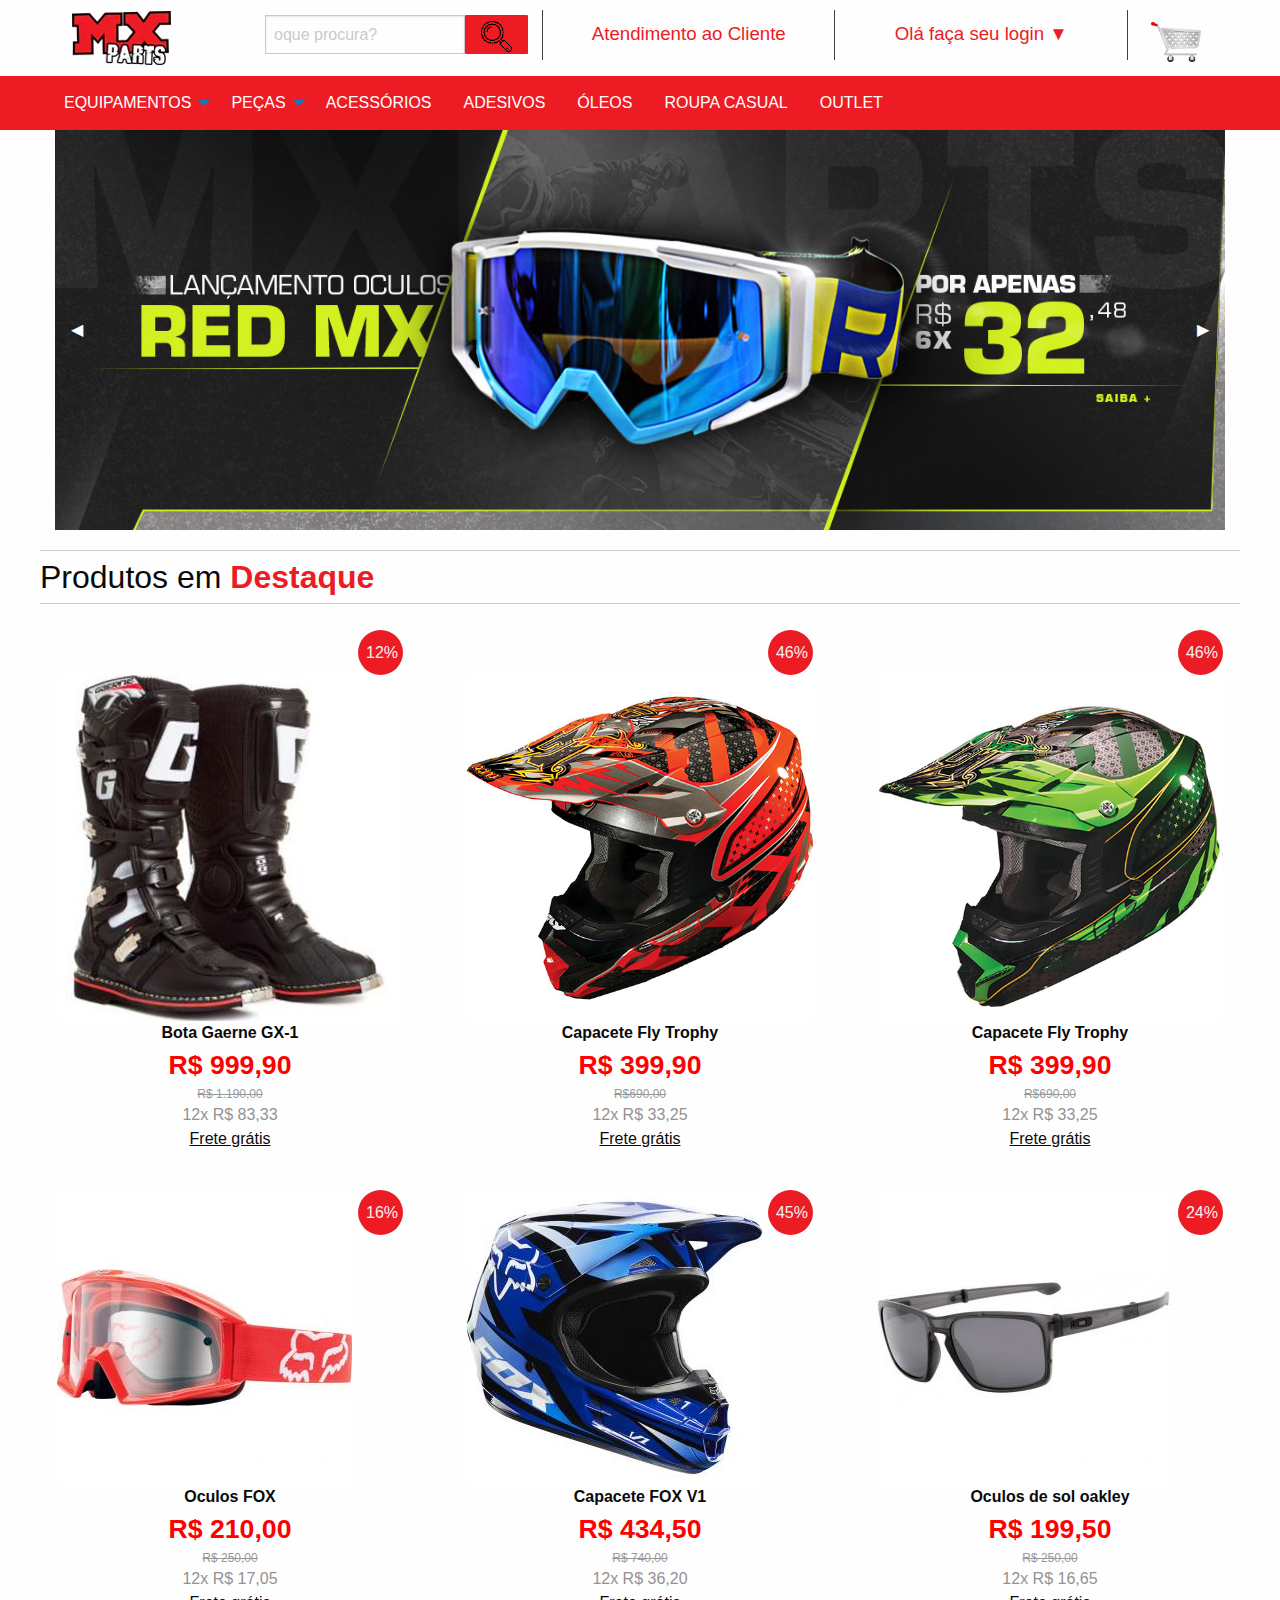
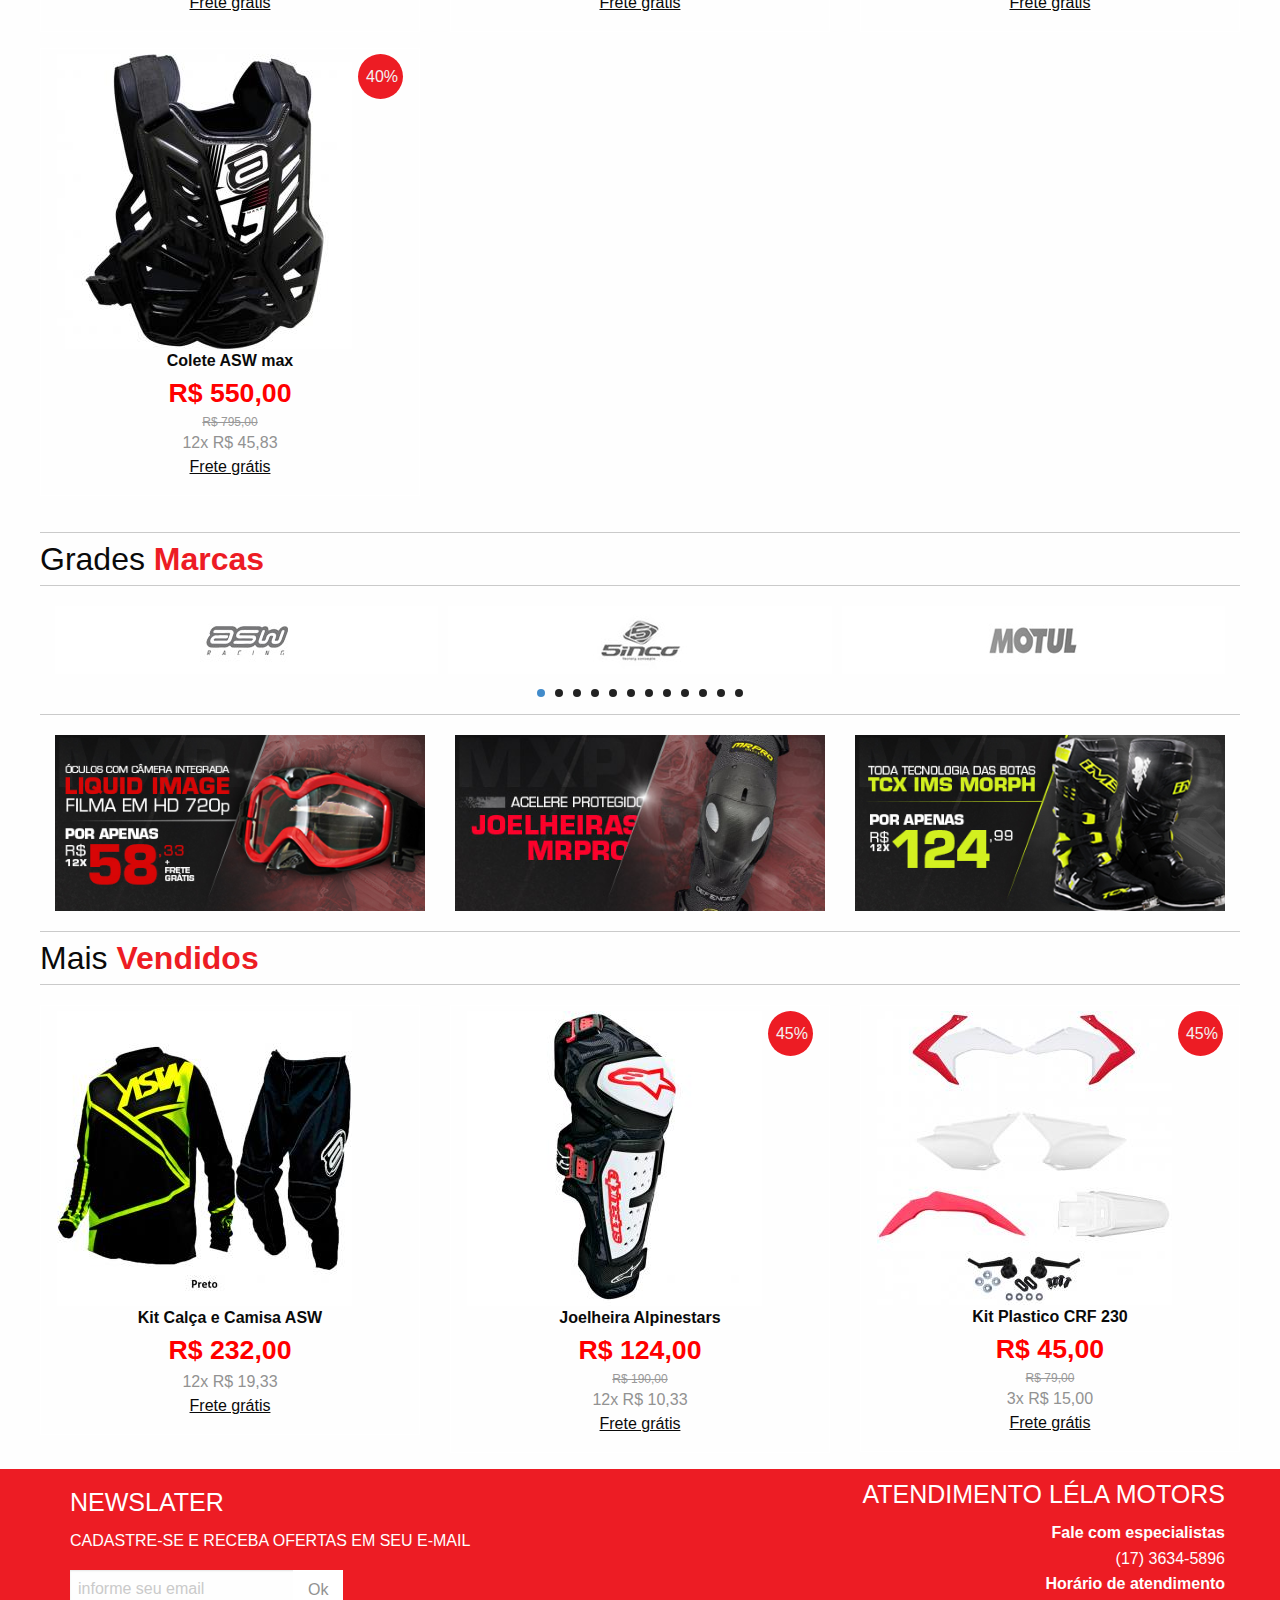
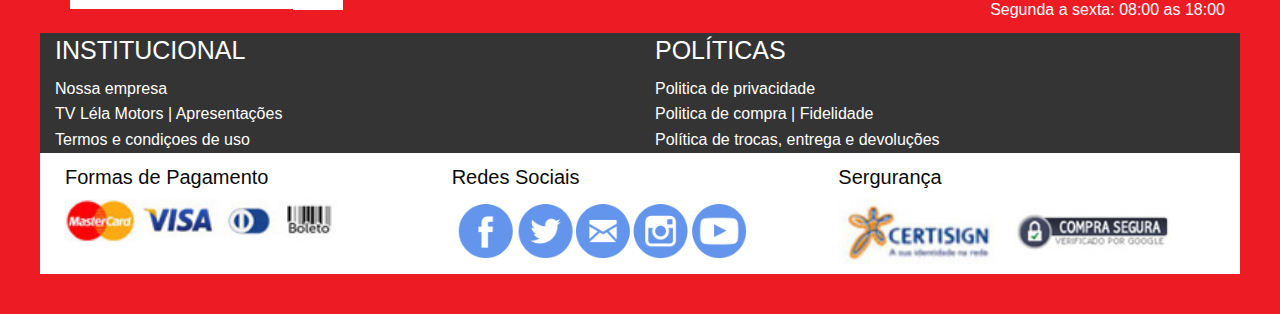
<file: E-Comerce/index.html>
<!doctype html>
<html class="no-js" lang="pt-br" dir="ltr">
    <head>
        <meta charset="utf-8">
        <meta http-equiv="x-ua-compatible" content="ie=edge">
        <meta name="viewport" content="width=device-width, initial-scale=1.0">
        <title>Foundation for Sites</title>

        <link rel="stylesheet" href="css/foundation.css">
        <link rel="stylesheet" href="css/app.css">

        <!-- -->
        <link rel="stylesheet"  href="src/css/lightslider.css"/>
        <style>
            ul{
                list-style: none outside none;
                padding-left: 0;
                margin: 0;
            }
            .demo .item{
                margin-bottom: 10px;
            }
            .content-slider li{
                background-color: #FFF;
                text-align: center;
                color: #FFF;
            }
            .content-slider h3 {
                margin: 0;
                padding: 10px 0;
            }
            .demo{
                width: 100%;
            }
        </style>
        <script src="http://ajax.googleapis.com/ajax/libs/jquery/1.9.1/jquery.min.js"></script>
        <script src="src/js/lightslider.js"></script> 
        <script>
            $(document).ready(function () {
                $("#content-slider").lightSlider({
                    loop: true,
                    keyPress: true
                });
                $('#image-gallery').lightSlider({
                    gallery: true,
                    item: 1,
                    thumbItem: 1,
                    slideMargin: 1,
                    speed: 500,
                    auto: true,
                    loop: true,
                    onSliderLoad: function () {
                        $('#image-gallery').removeClass('cS-hidden');
                    }
                });
            });
        </script>

    </head>

   <body>
  
        <div class="row">
            <div class="small-12 columns primary_row">
                <div class="small-4 medium-3 large-2 column">
                    <img src="img/logomx.png" style="min-width: 20px;" alt="">
                </div>
                <div class="show-for-large large-3 columns atendimento_pensquisa">
                    <ul class="menu">
                        <li ><input type="search" placeholder="oque procura?" style="width: 200px;" ></li>
                        <li ><a class="img_pesquisa" href="pesquisa.html"><img class="img_pesquisa_icone" src="img/loupe_79257.png" alt=""></a></li>
                    </ul>
                </div>
                <div class="show-for-medium medium-3 large-3 columns atendimento">
                    <a href="#"  style="color: #ed1c24;">Atendimento ao Cliente</a>
                </div>

                <div class="small-6 medium-4 large-3 column atendimento">
                    <a class="" href="#" style="color: #ed1c24;">Olá faça seu login &#9660</a>
                </div>
                <div class="small-2 medium-2 large-1 column atendimento">
                    <img class="" src="img/carr.png" alt="" style="max-height: 50px; max-width: 50px;">
                </div>
            </div>
        </div>


        <div class="row expanded item_menu_home">
            <div class="small-12 columns">
                <div class="title-bar item_menu_home" data-responsive-toggle="example-menu" data-hide-for="large">
                    <button class="menu-icon dark" type="button" data-toggle="example-menu"></button>


                    <div class="top-bar-right" >
                        <ul class="menu pesquisa">
                            <li class=""><input type="search" placeholder="oque procura?"></li>
                            <li><a  href="pesquisa.html"><img style="max-height: 33px;" src="img/loupe_79257.png" alt=""></a></li>
                        </ul>
                    </div>
                </div>
            </div>
            <div class="row">
                <div class=" top-bar item_menu_home" id="example-menu">
                    <div class="top-bar-left ">

                        <ul class="vertical dropdown menu show-for-xsmall" data-dropdown-menu>

                            <li class="item_menu_home">
                                <a href="#">EQUIPAMENTOS</a>
                                <ul class="menu vertical item_sub_menu_home">
                                    <li class="item_sub_menu_home"><a href="pesquisa.html">Botas</a></li>
                                    <li class="item_sub_menu_home"><a href="#">Capacetes</a></li>
                                    <li class="item_sub_menu_home"><a href="#">Luvas</a></li>
                                </ul>
                            </li>
                            <li class="item_menu_home">
                                <a href="#">PEÇAS</a>
                                <ul class="menu vertical  item_sub_menu_home">
                                    <li class="item_sub_menu_home"><a href="#">Luvas</a></li>  </ul>
                            </li> 

                            <li class="item_menu_home"><a href="../pesquisa.html">ACESSÓRIOS</a></li>
                            <li class="item_menu_home"><a href="#">ADESIVOS</a></li>
                            <li class="item_menu_home"><a href="#">ÓLEOS</a></li>
                            <li class="item_menu_home"><a href="#">ROUPA CASUAL</a></li>
                            <li class="item_menu_home"><a href="#">OUTLET</a></li>
                        </ul>

                        <ul class=" dropdown menu show-for-large" data-dropdown-menu>

                            <li class="item_menu_home">
                                <a href="#">EQUIPAMENTOS</a>
                                <ul class="menu vertical item_sub_menu_home">
                                    <li class="item_sub_menu_home"><a href="pesquisa.html">Botas</a></li>
                                    <li class="item_sub_menu_home"><a href="#">Capacetes</a></li>
                                    <li class="item_sub_menu_home"><a href="#">Luvas</a></li>
                                </ul>
                            </li>
                            <li class="item_menu_home">
                                <a href="#">PEÇAS</a>
                                <ul class="menu vertical  item_sub_menu_home">
                                    <li class="item_sub_menu_home"><a href="#">Luvas</a></li>  </ul>
                            </li> 

                            <li class="item_menu_home"><a href="../pesquisa.html">ACESSÓRIOS</a></li>
                            <li class="item_menu_home"><a href="#">ADESIVOS</a></li>
                            <li class="item_menu_home"><a href="#">ÓLEOS</a></li>
                            <li class="item_menu_home"><a href="#">ROUPA CASUAL</a></li>
                            <li class="item_menu_home"><a href="#">OUTLET</a></li>
                        </ul>
                    </div>

                </div></div>
        </div>

        <div class="row">

            <div class="large-12 columns">
                <div class="orbit" role="region" aria-label="Favorite Space Pictures" data-orbit>
                    <ul class="orbit-container">
                        <button class="orbit-previous"><span class="show-for-sr">Previous Slide</span>&#9664;&#xFE0E;</button>
                        <button class="orbit-next"><span class="show-for-sr">Next Slide</span>&#9654;&#xFE0E;</button>
                        <li class="is-active orbit-slide">
                            <img class="orbit-image" src="img/1.jpg" alt="Space">

                        </li>
                        <li class="orbit-slide">
                            <img class="orbit-image" src="img/2.jpg" alt="Space">

                        </li>
                        <li class="orbit-slide">
                            <img class="orbit-image" src="img/3.jpg" alt="Space">

                        </li>
                    </ul>                
                </div>


            </div>
        </div>
        <div class="row">
            <hr> <div class="navegacao_title">Produtos em <b>Destaque</b></div><hr>
            <div class="row small-up-2 medium-up-3">
                <div class="column">
                    <div class="card">

                        <div class="card-section navegacao_produto">
                            <div class="navegacao_desconto_flutuante">
                                12% </div>
                            <img src="img/bota-gaerne-gx-1-24069p.jpg" alt="">
                            <span class="navegacao_nome_produto"><b>Bota Gaerne GX-1</b></span>
                            <div>
                                <span class="navegacao_preco_vista"><b>R$ 999,90  </b><s style="color:#999999; font-size:12px; display:block">R$ 1.190,00</s></span>
                                <span class="navegacao_preco_parcelas">12x R$ 83,33</span>
                                <span class="navegacao_box_frete_gratis"> Frete grátis </span>              
                            </div>


                        </div>
                    </div>
                </div>
                <div class="column">
                    <div class="card">
                        <div class="card-section navegacao_produto">
                            <div class="navegacao_desconto_flutuante">
                                46% </div>
                            <img src="img/capacete-fly-trophy-lite-4067.jpg" alt="">
                            <span class="navegacao_nome_produto"><b>Capacete Fly Trophy</b></span>
                            <div >
                                <span class="navegacao_preco_vista"><b>R$ 399,90  </b><s style="color:#999999; font-size:12px; display:block">R$690,00</s></span>
                                <span class="navegacao_preco_parcelas">12x R$ 33,25</span>
                                <span class="navegacao_box_frete_gratis"> Frete grátis </span>              
                            </div>


                        </div>
                    </div>
                </div>
                <div class="column">
                    <div class="card">
                        <div class="card-section navegacao_produto">
                            <div class="navegacao_desconto_flutuante">
                                46% </div>
                            <img src="img/capacete-fly-trophy-lite-6776.jpg" alt="">
                            <span class="navegacao_nome_produto"><b>Capacete Fly Trophy</b></span>
                            <div >
                                <span class="navegacao_preco_vista"><b>R$ 399,90  </b><s style="color:#999999; font-size:12px; display:block">R$690,00</s></span>
                                <span class="navegacao_preco_parcelas">12x R$ 33,25</span>
                                <span class="navegacao_box_frete_gratis"> Frete grátis </span>               
                            </div>


                        </div>
                    </div>
                </div>


                <div class="columns">
                    <div class="card">
                        <div class="card-section navegacao_produto">
                            <div class="navegacao_desconto_flutuante">
                                16% </div>
                            <img src="img/oculos-fox-main-16138p.jpg" alt="">
                            <span class="navegacao_nome_produto"><b>Oculos FOX</b></span>
                            <div >
                                <span class="navegacao_preco_vista"><b>R$ 210,00  </b><s style="color:#999999; font-size:12px; display:block">R$ 250,00</s></span>
                                <span class="navegacao_preco_parcelas">12x R$ 17,05</span>
                                <span class="navegacao_box_frete_gratis"> Frete grátis </span>              
                            </div>


                        </div>
                    </div>
                </div>

                <div class="columns">
                    <div class="card">
                        <div class="card-section navegacao_produto">
                            <div class="navegacao_desconto_flutuante">
                                45% </div>
                            <img src="img/capacete-fox-v1-race-7050p.jpg" alt="">
                            <span class="navegacao_nome_produto"><b>Capacete FOX V1</b></span>
                            <div >
                                <span class="navegacao_preco_vista"><b>R$ 434,50  </b><s style="color:#999999; font-size:12px; display:block">R$ 740,00</s></span>
                                <span class="navegacao_preco_parcelas">12x R$ 36,20</span>
                                <span class="navegacao_box_frete_gratis"> Frete grátis </span>              
                            </div>


                        </div>
                    </div>
                </div>
                <div class="columns">
                    <div class="card">
                        <div class="card-section navegacao_produto">
                            <div class="navegacao_desconto_flutuante">
                                24% </div>
                            <img src="img/oculos-sol-oakley-sliver-f-grey-ink-14266p.jpg" alt="">
                            <span class="navegacao_nome_produto"><b>Oculos de sol oakley</b></span>
                            <div >
                                <span class="navegacao_preco_vista"><b>R$ 199,50</b><s style="color:#999999; font-size:12px; display:block">R$ 250,00</s></span>
                                <span class="navegacao_preco_parcelas">12x R$ 16,65</span>
                                <span class="navegacao_box_frete_gratis"> Frete grátis </span>              
                            </div>


                        </div>
                    </div>

                </div>
                <div class="columns">
                    <div class="card">
                        <div class="card-section navegacao_produto">
                            <div class="navegacao_desconto_flutuante">
                                40% </div>
                            <img src="img/colete-asw-maxx-lite-17-23297p.jpg" alt="">
                            <span class="navegacao_nome_produto"><b>Colete ASW max</b></span>
                            <div >
                                <span class="navegacao_preco_vista"><b>R$ 550,00</b><s style="color:#999999; font-size:12px; display:block">R$ 795,00</s></span>
                                <span class="navegacao_preco_parcelas">12x R$ 45,83</span>
                                <span class="navegacao_box_frete_gratis"> Frete grátis </span>              
                            </div>


                        </div>
                    </div>

                </div>
            </div>
        </div>
        <div class="row">
            <hr> <div class="navegacao_title">Grades <b>Marcas</b></div><hr>

            <div class="demo small-12 columns">

                <div class="item">
                    <ul id="content-slider" class="content-slider">
                        <li><img src="img/asw.jpg" alt=""></li>
                        <li><img src="img/15_bt.jpg" alt=""></li>
                        <li><img src="img/69_bt.jpg" alt=""></li>
                        <li><img src="img/bell.jpg" alt=""></li>
                        <li><img src="img/gopro.jpg" alt=""></li>
                        <li><img src="img/oakley.jpg" alt=""></li>
                        <li><img src="img/procircuit.jpg" alt=""></li>
                        <li><img src="img/protork.jpg" alt=""></li>
                        <li><img src="img/reddragon.jpg" alt=""></li>
                        <li><img src="img/scot.jpg" alt=""></li>
                        <li><img src="img/twinair.jpg" alt=""></li>
                        <li><img src="img/fox.jpg" alt=""></li>

                    </ul>
                </div>

            </div>

            <hr>

        </div>
        <div class="row">
            <div class=" small-4 large-4 column">
                <img src="img/1p.jpg" alt="">

            </div>
            <div class=" small-4 large-4 column">
                <img src="img/2p.jpg" alt="">

            </div>
            <div class=" small-4 large-4 column">
                <img src="img/3p.jpg" alt="">

            </div>
        </div>
        <div class="row">
            <hr><div class="navegacao_title">Mais <b>Vendidos</b></div><hr>
            <div class="row small-up-2 medium-up-3">


                <div class="columns ">
                    <div class="card">
                        <div class="card-section navegacao_produto">

                            <img src="img/kit-calca-camisa-asw-factory-17-24116p.jpg" alt="">
                            <span class="navegacao_nome_produto"><b>Kit Calça e Camisa ASW</b></span>
                            <div >
                                <span class="navegacao_preco_vista"><b>R$ 232,00</b></span>
                                <span class="navegacao_preco_parcelas">12x R$ 19,33</span>
                                <span class="navegacao_box_frete_gratis"> Frete grátis </span>              
                            </div>


                        </div>
                    </div>

                </div>
                <div class="columns ">
                    <div class="card">
                        <div class="card-section navegacao_produto">
                            <div class="navegacao_desconto_flutuante">
                                45% </div>
                            <img src="img/joelheira-alpinestars-moab-8069p.jpg" alt="">
                            <span class="navegacao_nome_produto"><b>Joelheira Alpinestars</b></span>
                            <div >
                                <span class="navegacao_preco_vista"><b>R$ 124,00</b><s style="color:#999999; font-size:12px; display:block">R$ 190,00</s></span>
                                <span class="navegacao_preco_parcelas">12x R$ 10,33</span>
                                <span class="navegacao_box_frete_gratis"> Frete grátis </span>              
                            </div>


                        </div>
                    </div>

                </div>
                <div class="columns">
                    <div class="card">
                        <div class="card-section navegacao_produto">
                            <div class="navegacao_desconto_flutuante">
                                45% </div>
                            <img src="img/kit-plastico-crf-230-2015-avtec-16819p.jpg" alt="">
                            <span class="navegacao_nome_produto"><b>Kit Plastico CRF 230</b></span>
                            <div >
                                <span class="navegacao_preco_vista"><b>R$ 45,00</b><s style="color:#999999; font-size:12px; display:block">R$ 79,00</s></span>
                                <span class="navegacao_preco_parcelas">3x R$ 15,00</span>
                                <span class="navegacao_box_frete_gratis"> Frete grátis </span>              
                            </div>


                        </div>
                    </div>

                </div>
            </div>
        </div> 
        <!-- RODA PÉ (FOOTER)-->
        <footer>

            <div class="row">
                <div class="column small-6 news">
                    <h4>NEWSLATER</h4>

                    <p>CADASTRE-SE E RECEBA OFERTAS EM SEU E-MAIL</p>
                    <ul class="atendimento_lista">
                        <li class="li">
                        <input type="text" placeholder="informe seu email" maxlength="40" style="min-width: 120%; border: 0px;"><li>
                        <li class="li"><input type="button" value="Ok" class="botao_newslater" >
                        </li>
                    </ul>
                </div>
                <div class="columns small-6 atendimento_footer">
                    <h4>ATENDIMENTO LÉLA MOTORS</h4> 
                    <ul >
                        <li><b>Fale com especialistas</b></li>
                        <li>(17) 3634-5896</li>

                        <li><b>Horário de atendimento</b></li>
                        <li>Segunda a sexta: 08:00 as 18:00</li>
                    </ul>
                </div>
            </div>
            <div class=" row fod">
                <div class="columns small-6  institucional">

                    <ul><li><h4>INSTITUCIONAL</h4></li>
                        <li><a href="#">Nossa empresa</a></li>
                        <li><a href="#">TV Léla Motors | Apresentações</a></li>
                        <li><a href="#">Termos e condiçoes de uso</a></li></ul>

                </div>
                <div class="column small-6  institucional">
                    <ul><li><h4>POLÍTICAS</h4></li>
                        <li><a href="#">Politica de privacidade</a></li>
                        <li><a href="#">Politica de compra | Fidelidade</a></li>
                        <li><a href="#">Política de trocas, entrega e devoluções</a></li>
                    </ul></div>
            </div>

            <div class="row pagamento">
                <div class="small-12 column large-4 small-4">
                    <div><h5>Formas de Pagamento</h5>
                        <img src="img/formas_pagamento.jpg" alt="" style="min-width: 400px;">
                    </div>
                </div>
                <div class="small-12  columns large-4 small-4">
                    <div><h5>Redes Sociais</h5>
                        <img src="img/4.png" alt="" style="max-width: 300px;">

                    </div>
                </div>
                <div class="small-12  columns large-4 small-4">
                    <div><h5>Sergurança</h5>
                        <img src="img/certisign.jpg" alt="" style="min-width:170px;">
                        <img src="img/compra_segura.jpg" alt="" style="min-width: 170px;"></div>
                </div>
            </div>

        </footer>
        <!--<script src="js/vendor/jquery.js"></script>-->
        <script src="js/vendor/what-input.js"></script>
        <script src="js/vendor/foundation.js"></script>
        <script src="js/app.js"></script>

    </body>
</html>
</file>
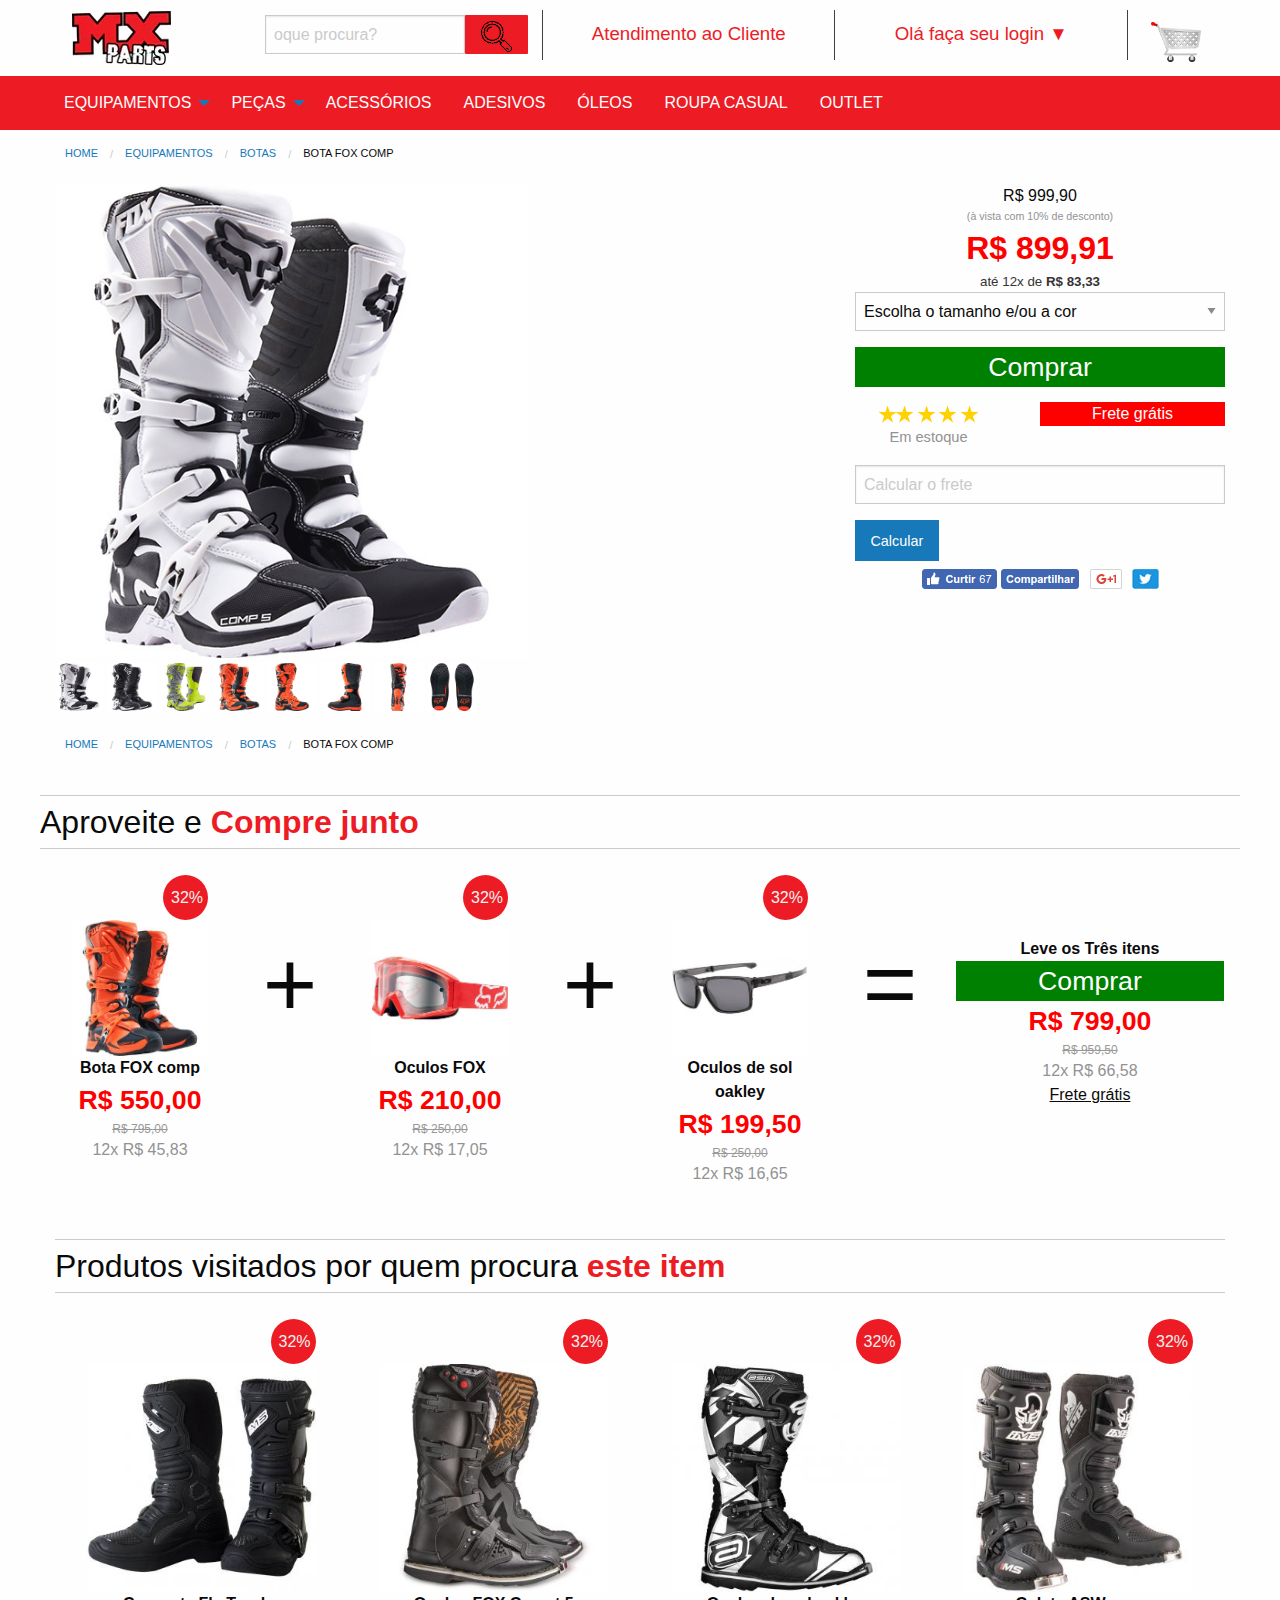
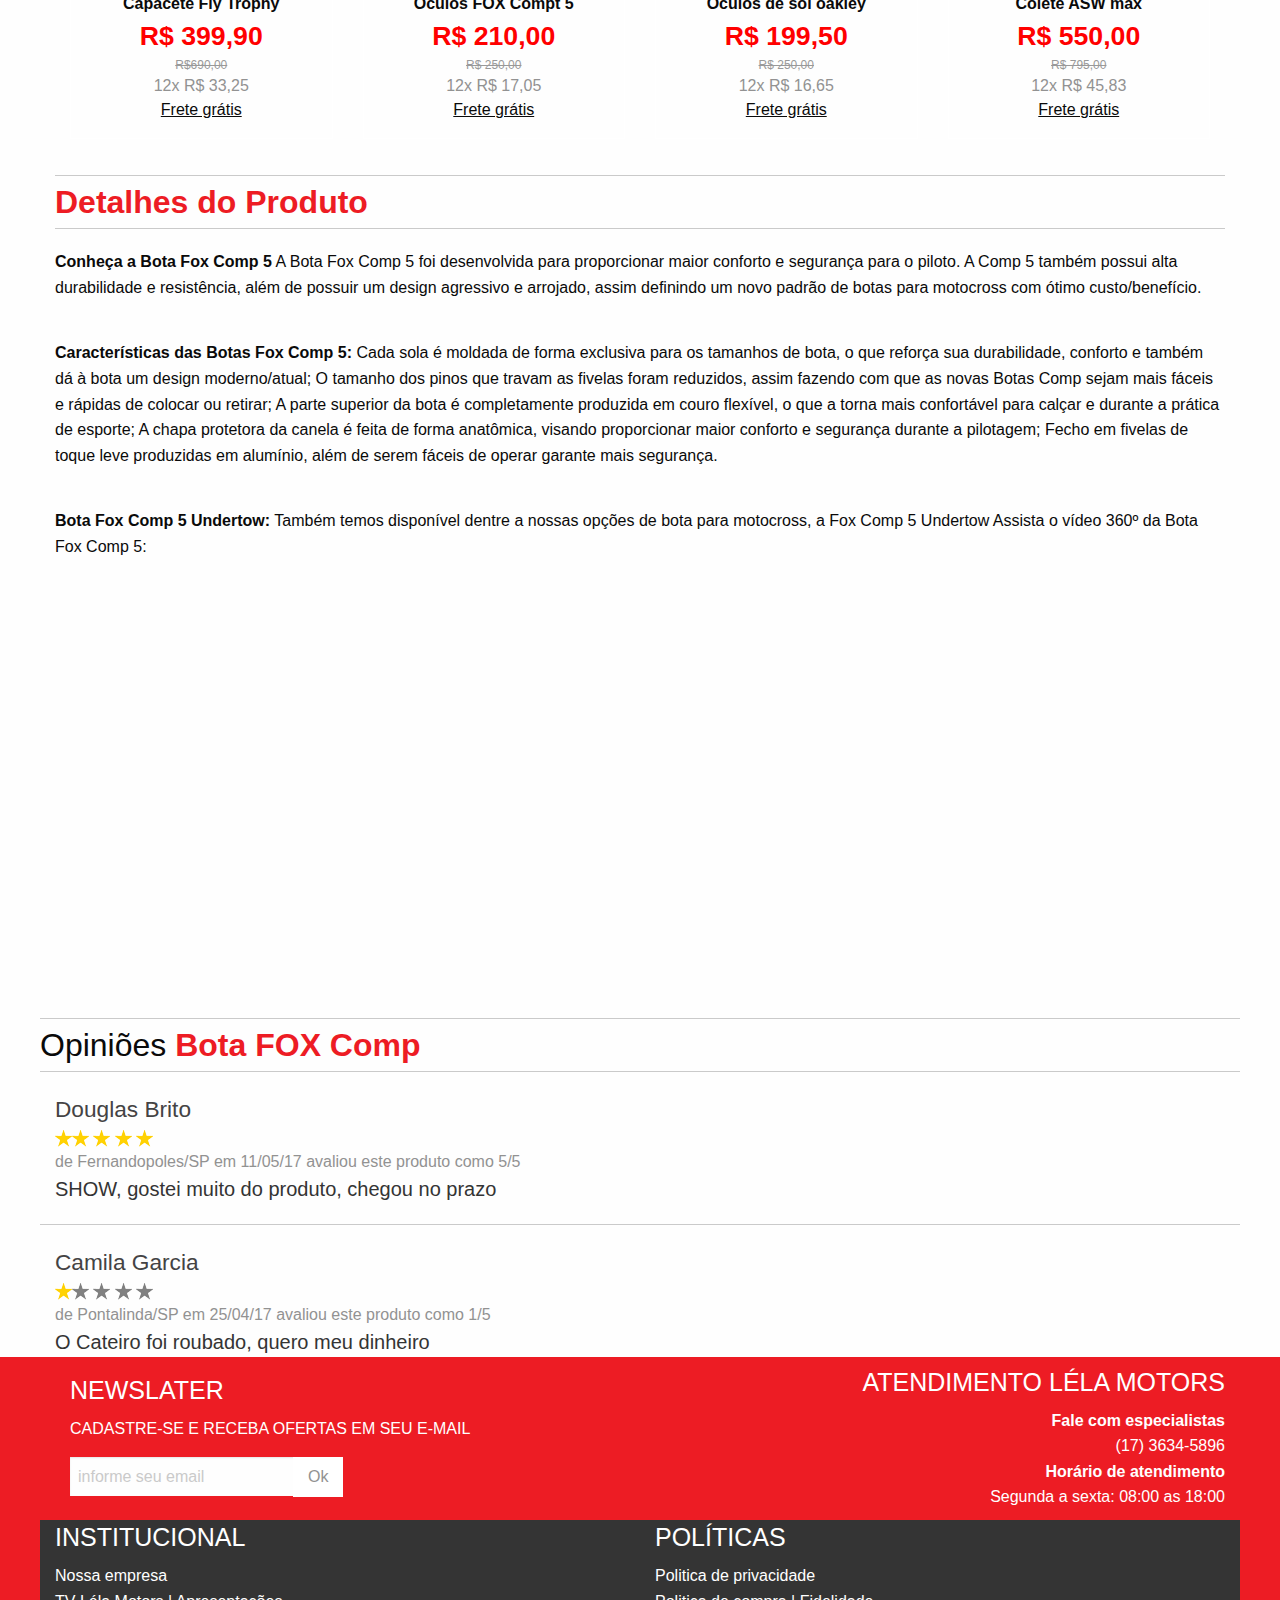
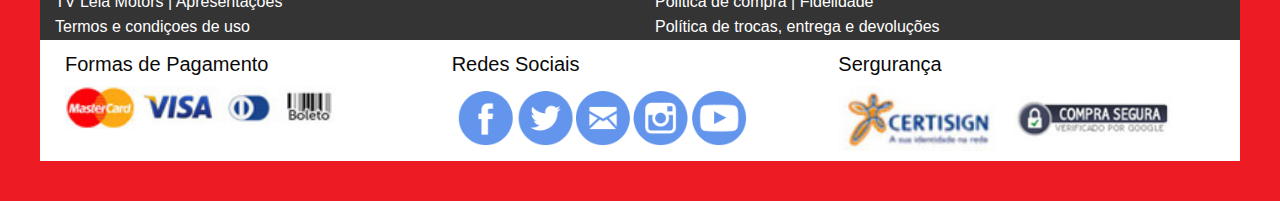
<file: E-Comerce/Bota-Fox-Comp.html>
<!doctype html>
<html class="no-js" lang="pt-br" dir="ltr">
    <head>
        <meta charset="utf-8">
        <meta http-equiv="x-ua-compatible" content="ie=edge">
        <meta name="viewport" content="width=device-width, initial-scale=1.0">
        <title>Foundation for Sites</title>
        <link rel="stylesheet" href="css/foundation.css">
        <link rel="stylesheet" href="css/app.css">
        <!-- -->
        <link rel="stylesheet"  href="src/css/lightslider.css"/>
        <style>
            ul{
                list-style: none outside none;
                padding-left: 0;
                margin: 0;
            }
            .demo .item{
                margin-bottom: 10px;
            }
            .content-slider li{
                background-color: #FFF;
                text-align: center;
                color: #FFF;
            }
            .content-slider h3 {
                margin: 0;
                padding: 10px 0;
            }
            .demo{
                width: 100%;
            }
        </style>
        <script src="http://ajax.googleapis.com/ajax/libs/jquery/1.9.1/jquery.min.js"></script>
        <script src="src/js/lightslider.js"></script> 
        <script>
            $(document).ready(function () {
                $("#content-slider").lightSlider({
                    loop: true,
                    keyPress: true
                });
                $('#image-gallery').lightSlider({
                    gallery: true,
                    item: 1,
                    thumbItem: 9,
                    slideMargin: 9,
                    speed: 500,
                    auto: true,
                    loop: true,
                    onSliderLoad: function () {
                        $('#image-gallery').removeClass('cS-hidden');
                    }
                });
            });
        </script>
    </head>
    <body>
   

        <div class="row">
            <div class="small-12 columns primary_row">
                <div class="small-4 medium-3 large-2 column">
                    <img src="img/logomx.png" style="min-width: 20px;" alt="">
                </div>
                <div class="show-for-large large-3 columns atendimento_pensquisa">
                    <ul class="menu">
                        <li ><input type="search" placeholder="oque procura?" style="width: 200px;" ></li>
                        <li ><a class="img_pesquisa" href="pesquisa.html"><img class="img_pesquisa_icone" src="img/loupe_79257.png" alt=""></a></li>
                    </ul>
                </div>
                <div class="show-for-medium medium-3 large-3 columns atendimento">
                    <a href="#"  style="color: #ed1c24;">Atendimento ao Cliente</a>
                </div>

                <div class="small-6 medium-4 large-3 column atendimento">
                    <a class="" href="#" style="color: #ed1c24;">Olá faça seu login &#9660</a>
                </div>
                <div class="small-2 medium-2 large-1 column atendimento">
                    <img class="" src="img/carr.png" alt="" style="max-height: 50px; max-width: 50px;">
                </div>
            </div>
        </div>


        <div class="row expanded item_menu_home">
            <div class="small-12 columns">
                <div class="title-bar item_menu_home" data-responsive-toggle="example-menu" data-hide-for="large">
                    <button class="menu-icon dark" type="button" data-toggle="example-menu"></button>


                    <div class="top-bar-right" >
                        <ul class="menu pesquisa">
                            <li><input type="search" placeholder="oque procura?" style="width: 230px;" ></li>
                            <li><a  href="pesquisa.html"><img style="max-height: 32px;" src="img/loupe_79257.png" alt=""></a></li>
                        </ul>
                    </div>
                </div>
            </div>
            <div class="row">
                <div class=" top-bar item_menu_home" id="example-menu">
                    <div class="top-bar-left ">

                        <ul class="vertical dropdown menu show-for-xsmall" data-dropdown-menu>

                            <li class="item_menu_home">
                                <a href="#">EQUIPAMENTOS</a>
                                <ul class="menu vertical item_sub_menu_home">
                                    <li class="item_sub_menu_home"><a href="pesquisa.html">Botas</a></li>
                                    <li class="item_sub_menu_home"><a href="#">Capacetes</a></li>
                                    <li class="item_sub_menu_home"><a href="#">Luvas</a></li>
                                </ul>
                            </li>
                            <li class="item_menu_home">
                                <a href="#">PEÇAS</a>
                                <ul class="menu vertical  item_sub_menu_home">
                                    <li class="item_sub_menu_home"><a href="#">Luvas</a></li>  </ul>
                            </li> 

                            <li class="item_menu_home"><a href="../pesquisa.html">ACESSÓRIOS</a></li>
                            <li class="item_menu_home"><a href="#">ADESIVOS</a></li>
                            <li class="item_menu_home"><a href="#">ÓLEOS</a></li>
                            <li class="item_menu_home"><a href="#">ROUPA CASUAL</a></li>
                            <li class="item_menu_home"><a href="#">OUTLET</a></li>
                        </ul>

                        <ul class=" dropdown menu show-for-large" data-dropdown-menu>

                            <li class="item_menu_home">
                                <a href="#">EQUIPAMENTOS</a>
                                <ul class="menu vertical item_sub_menu_home">
                                    <li class="item_sub_menu_home"><a href="pesquisa.html">Botas</a></li>
                                    <li class="item_sub_menu_home"><a href="#">Capacetes</a></li>
                                    <li class="item_sub_menu_home"><a href="#">Luvas</a></li>
                                </ul>
                            </li>
                            <li class="item_menu_home">
                                <a href="#">PEÇAS</a>
                                <ul class="menu vertical  item_sub_menu_home">
                                    <li class="item_sub_menu_home"><a href="#">Luvas</a></li>  </ul>
                            </li> 

                            <li class="item_menu_home"><a href="../pesquisa.html">ACESSÓRIOS</a></li>
                            <li class="item_menu_home"><a href="#">ADESIVOS</a></li>
                            <li class="item_menu_home"><a href="#">ÓLEOS</a></li>
                            <li class="item_menu_home"><a href="#">ROUPA CASUAL</a></li>
                            <li class="item_menu_home"><a href="#">OUTLET</a></li>
                        </ul>
                    </div>

                </div></div>
        </div>

        <div class="row">
            <div class="columns breads">
                <nav aria-label="You are here:" role="navigation">
                    <ul class="breadcrumbs">
                        <li><a href="index.html">Home</a></li>
                        <li><a href="#">Equipamentos</a></li>
                        <li><a href="pesquisa.html">Botas</a></li>


                        <li>
                            <span class="show-for-sr">Current: </span> Bota Fox Comp
                        </li>
                    </ul>
                </nav>
            </div>
        </div>

        <div class="row">
            <div class="small-12 medium-8 large-8 columns">
                <div class="demo">
                    <div class="item">            
                        <div class="clearfix" style="max-width:474px;">
                            <ul id="image-gallery" class="">
                                <li data-thumb="img/Bota-Fox-Branco.jpg"> 
                                    <img src="img/Bota-Fox-Branco.jpg" alt="" />
                                </li>
                                <li data-thumb="img/Bota-Fox-Preto.jpg"> 
                                    <img src="img/Bota-Fox-Preto.jpg" alt=""  />
                                </li>
                                <li data-thumb="img/Bota-Fox-Verde.jpg"> 
                                    <img src="img/Bota-Fox-Verde.jpg" alt="" />
                                </li>
                                <li data-thumb="img/Bota-Fox-Comp-5-19337.jpg"> 
                                    <img src="img/Bota-Fox-Comp-5-19337.jpg" alt=""/>
                                </li>
                                <li data-thumb="img/Bota-Fox-Comp-5-R"> 
                                    <img src="img/Bota-Fox-Comp-5-R" alt=""/>
                                </li>
                                <li data-thumb="img/Bota-Fox-Comp-5-L"> 
                                    <img src="img/Bota-Fox-Comp-5-L" alt="" />
                                </li>
                                <li data-thumb="img/Bota-Fox-Comp-5-Costa.jpg"> 
                                    <img src="img/Bota-Fox-Comp-5-Costa.jpg" alt=""/>
                                </li>
                                <li data-thumb="img/Bota-Fox-Comp-5-sola.jpg"> 
                                    <img src="img/Bota-Fox-Comp-5-sola.jpg" alt=""/>
                                </li>

                            </ul>
                        </div>
                    </div></div>
                <div class="row">
                    <div class="columns breads">
                        <nav aria-label="You are here:" role="navigation">
                            <ul class="breadcrumbs">
                                <li><a href="index.html">Home</a></li>
                                <li><a href="#">Equipamentos</a></li>
                                <li><a href="pesquisa.html">Botas</a></li>


                                <li>
                                    <span class="show-for-sr">Current: </span> Bota Fox Comp
                                </li>
                            </ul>
                        </nav>
                    </div>
                </div> </div>


            <div class="small-12 medium-4 large-4 columns">
                <div class="pro_preco" align="center">
                    <div class="pro_preco_ct">
                        <div class="pro_preco_ct_normal">R$ 999,90 </div>
                        <div class="pro_preco_ct_desconto"> (à vista com 10% de desconto) </div>

                        <div class="pro_preco_ct_vista"> R$ 899,91 </div>
                        <div class="pro_preco_ct_parcela"> até 12x de <strong>R$ 83,33</strong> </div>



                        <input type="hidden" name="filho" id="filho">
                        <select name="especificacao_normal" id="especificacao_normal" class="pro_form_especificacao">
                            <option value="" disabled="disabled" selected="selected">Escolha o tamanho e/ou a cor</option>
                            <option value="29770"  > Amarela/Cinza  10 USA 41/42 BRA </option>
                            <option value="29769"  > Amarela/Cinza  8 USA 39/40 BRA </option>
                            <option value="8964"  > Branca  10 USA 41/42 BRA </option>
                            <option value="8965"  > Branca  11 USA 42/43 BRA </option>
                            <option value="9512"  > Branca  12 USA 43/44 BRA </option>
                            <option value="8962"  > Branca  8 USA 39/40 BRA </option>
                            <option value="8963"  > Branca  9 USA 40/41 BRA </option>
                            <option value="25460"  > Laranja  10 USA 41/42 BRA </option>
                            <option value="25461"  > Laranja  11 USA 42/43 BRA </option>
                            <option value="25462"  > Laranja  12 USA 43/44 BRA </option>
                            <option value="25458"  > Laranja  8 USA 39/40 BRA </option>
                            <option value="25459"  > Laranja  9 USA 40/41 BRA </option>
                            <option value="10200"  > Preta  10 USA 41/42 BRA </option>
                            <option value="9557"  > Preta  11 USA 42/43 BRA </option>
                            <option value="8966"  > Preta  12 USA 43/44 BRA </option>
                            <option value="11174"  > Preta  13 USA 44/45 BRA </option>
                            <option value="9623"  > Preta  8 USA 39/40 BRA </option>
                            <option value="9624"  > Preta  9 USA 40/41 BRA </option>

                            <option value="I11875"   style="color:#999; " > Branca  13 USA 44/45 BRA  - Indisponível</option>
                            <option value="I25463"   style="color:#999; " > Laranja  13 USA 44/45 BRA  - Indisponível</option>
                            <option value="I14093"   style="color:#999; " > Preta  14 USA 45/46 BRA  - Indisponível</option>
                            <option value="I25466"   style="color:#999; " > Vermelha  10 USA 41/42 BRA  - Indisponível</option>
                            <option value="I25467"   style="color:#999; " > Vermelha  11 USA 42/43 BRA  - Indisponível</option>
                            <option value="I25468"   style="color:#999; " > Vermelha  12 USA 43/44 BRA  - Indisponível</option>
                            <option value="I25469"   style="color:#999; " > Vermelha  13 USA 44/45 BRA  - Indisponível</option>
                            <option value="I25464"   style="color:#999; " > Vermelha  8 USA 39/40 BRA  - Indisponível</option>
                            <option value="I25465"   style="color:#999; " > Vermelha  9 USA 40/41 BRA  - Indisponível</option>



                        </select>



                        <a href="carrinho.html"><div class="pro_preco_ct_btn_comprar" > Comprar </div></a>








                        <div class="pro_ct_widget_frete">
                            <div class="pro_preco_ct_widget small-6 columns">

                                <img src='img/star.png' ><img src='img/star.png'> <img src='img/star.png'> <img src='img/star.png'> <img src='img/star.png'><br />
                                <p>Em estoque</p> 


                            </div>

                            <div class="pro_preco_ct_frete_gratis small-6 columns"> Frete grátis </div>

                        </div>
                    </div>

                    <div align="left">
                        <div class="pro_ct_input_frete">
                            <input name="cep_detalhe" type="text" class="pro_input_frete" id="cep_detalhe" maxlength="8" placeholder='Calcular o frete'  value=""/>
                            <input name="peso_total" id="peso_total" type="hidden" value="5.5" />
                            <input name="preco_total" id="preco_total" type="hidden" value="999.9" />
                        </div>
                        <a class="button" href="#0">Calcular</a>
                    </div>
                    <div class="small-12 column redes"><a href="#"><img src="img/curtir2.png" alt=""></a></div>

                </div>
            </div> 
        </div> 

        <!--APROVEITE E COMPRE JUNTO -->
        <div class="row">
            <div class="small-12">
                <hr> <div class="navegacao_title">Aproveite e <b>Compre junto</b></div><hr>
                <div class="small-5 medium-2 large-2 columns">
                    <div class="card">
                        <div class="card-section navegacao_produto">
                            <div class="navegacao_desconto_flutuante">
                                32% </div>
                            <img src="img/Bota-Fox-Comp-5-19337p.jpg" alt="">
                            <span class="navegacao_nome_produto"><b>Bota FOX comp</b></span>
                            <div>
                                <span class="navegacao_preco_vista"><b>R$ 550,00</b><s style="color:#999999; font-size:12px; display:block">R$ 795,00</s></span>
                                <span class="navegacao_preco_parcelas">12x R$ 45,83</span>
                            </div>
                        </div>
                    </div>
                </div> 
                <div class="small-2 medium-1 large-1 columns">
                    <h1 style="font-size: 70pt; text-align: center; padding-top: 50px;">+</h1>
                </div>
                <div class="small-5 medium-2 large-2 columns">
                    <div class="card">
                        <div class="card-section navegacao_produto">
                            <div class="navegacao_desconto_flutuante">
                                32% </div>
                            <img src="img/oculos-fox-main-16138p.jpg" alt="">
                            <span class="navegacao_nome_produto"><b>Oculos FOX</b></span>
                            <div >
                                <span class="navegacao_preco_vista"><b>R$ 210,00  </b><s style="color:#999999; font-size:12px; display:block">R$ 250,00</s></span>
                                <span class="navegacao_preco_parcelas">12x R$ 17,05</span>
                            </div>


                        </div>
                    </div>
                </div>
                <div class="small-2 medium-1 large-1 columns">
                    <h1 style="font-size: 70pt; text-align: center; padding-top: 50px;">+</h1>
                </div>
                <div class="small-8 medium-2 large-2 columns">
                    <div class="card">
                        <div class="card-section navegacao_produto">
                            <div class="navegacao_desconto_flutuante">
                                32% </div>
                            <img src="img/oculos-sol-oakley-sliver-f-grey-ink-14266p.jpg" alt="">
                            <span class="navegacao_nome_produto"><b>Oculos de sol oakley</b></span>
                            <div >
                                <span class="navegacao_preco_vista"><b>R$ 199,50</b><s style="color:#999999; font-size:12px; display:block">R$ 250,00</s></span>
                                <span class="navegacao_preco_parcelas">12x R$ 16,65</span>
                            </div>


                        </div>
                    </div>
                </div>
                <div class="small-2 medium-1 large-1 columns ">
                    <h1 style="font-size: 70pt; text-align: center; padding-top: 50px;">=</h1>
                </div>
                <div class="small-12 medium-2 large-3 columns">
                    <div class="card" style="margin-top: 25%;">
                        <span class="navegacao_nome_produto"><b>Leve os Três itens</b></span>

                        <div class="pro_preco_ct_btn_comprar" id="comprar_normal" style="text-align: center;"> Comprar </div>
                        <div >
                            <span class="navegacao_preco_vista"><b>R$ 799,00</b><s style="color:#999999; font-size:12px; display:block">R$ 959,50</s></span>
                            <span class="navegacao_preco_parcelas">12x R$ 66,58</span>
                            <span class="navegacao_box_frete_gratis"> Frete grátis </span>              
                        </div>

                    </div>
                </div>
                <div class="small-3 columns"></div>
                <div class="small-3 columns"></div>
            </div>
        </div>


        <!-- Produtos visitados por quem procura <b>este item -->
        <div class="row">
            <div class="small-12 columns">
                <hr> <div class="navegacao_title">Produtos visitados por quem procura <b>este item</b></div><hr>
                <div class="small-6 medium-3 large-3 columns">
                    <div class="card">
                        <div class="card-section navegacao_produto">
                            <div class="navegacao_desconto_flutuante">
                                32% </div>
                            <img src="img/bota-ims-top-infantil-19196p.jpg" alt="">
                            <span class="navegacao_nome_produto"><b>Capacete Fly Trophy</b></span>
                            <div >
                                <span class="navegacao_preco_vista"><b>R$ 399,90  </b><s style="color:#999999; font-size:12px; display:block">R$690,00</s></span>
                                <span class="navegacao_preco_parcelas">12x R$ 33,25</span>
                                <span class="navegacao_box_frete_gratis"> Frete grátis </span>              
                            </div>


                        </div>
                    </div>
                </div>
                <div class="small-6 medium-3 large-3 columns">
                    <div class="card">
                        <div class="card-section navegacao_produto">
                            <div class="navegacao_desconto_flutuante">
                                32% </div>
                            <img src="img/bota-fly-maverik-vapor-10727p.jpg" alt="">
                            <span class="navegacao_nome_produto"><b>Oculos FOX Compt 5</b></span>
                            <div >
                                <span class="navegacao_preco_vista"><b>R$ 210,00  </b><s style="color:#999999; font-size:12px; display:block">R$ 250,00</s></span>
                                <span class="navegacao_preco_parcelas">12x R$ 17,05</span>
                                <span class="navegacao_box_frete_gratis"> Frete grátis </span>              
                            </div>


                        </div>
                    </div>
                </div>
                <div class="small-6 medium-3 large-3 columns">
                    <div class="card">
                        <div class="card-section navegacao_produto">
                            <div class="navegacao_desconto_flutuante">
                                32% </div>
                            <img src="img/bota-asw-core-13178p.jpg" alt="">
                            <span class="navegacao_nome_produto"><b>Oculos de sol oakley</b></span>
                            <div >
                                <span class="navegacao_preco_vista"><b>R$ 199,50</b><s style="color:#999999; font-size:12px; display:block">R$ 250,00</s></span>
                                <span class="navegacao_preco_parcelas">12x R$ 16,65</span>
                                <span class="navegacao_box_frete_gratis"> Frete grátis </span>              
                            </div>


                        </div>
                    </div>
                </div>
                <div class="small-6 medium-3 large-3 columns">
                    <div class="card">
                        <div class="card-section navegacao_produto">
                            <div class="navegacao_desconto_flutuante">
                                32% </div>
                            <img src="img/bota-ims-14764p.jpg" alt="">
                            <span class="navegacao_nome_produto"><b>Colete ASW max</b></span>
                            <div >
                                <span class="navegacao_preco_vista"><b>R$ 550,00</b><s style="color:#999999; font-size:12px; display:block">R$ 795,00</s></span>
                                <span class="navegacao_preco_parcelas">12x R$ 45,83</span>
                                <span class="navegacao_box_frete_gratis"> Frete grátis </span>              
                            </div>


                        </div>
                    </div>
                </div>
            </div>
        </div>
        <div class="row">
            <div class="small-12 columns">
                <hr> <div class="navegacao_title"><b>Detalhes do Produto</b></div><hr>
                <p><b>Conheça a Bota Fox Comp 5</b>

                    A Bota Fox Comp 5 foi desenvolvida para proporcionar maior conforto e segurança para o piloto. A Comp 5 também possui alta durabilidade e resistência, além de possuir um design agressivo e arrojado, assim definindo um novo padrão de botas para motocross com ótimo custo/benefício.</p>
                <br><p>

                    <b>Características das Botas Fox Comp 5:</b>

                    Cada sola é moldada de forma exclusiva para os tamanhos de bota, o que reforça sua durabilidade, conforto e também dá à bota um design moderno/atual;
                    O tamanho dos pinos que travam as fivelas foram reduzidos, assim fazendo com que as novas Botas Comp sejam mais fáceis e rápidas de colocar ou retirar;
                    A parte superior da bota é completamente produzida em couro flexível, o que a torna mais confortável para calçar e durante a prática de esporte;
                    A chapa protetora da canela é  feita de forma anatômica, visando proporcionar maior conforto e segurança durante a pilotagem;
                    Fecho em fivelas de toque leve produzidas em alumínio, além de serem fáceis de operar garante mais segurança.
                </p><br>
                <p>
                    <b>Bota Fox Comp 5 Undertow:</b>

                    Também temos disponível dentre a nossas opções de bota para motocross, a Fox Comp 5 Undertow
                    Assista o vídeo 360º da Bota Fox Comp 5:</p>
            </div>
            <div class="row">
                <div class="small-12 columns">
                    <iframe width="560" height="415" src="https://www.youtube.com/embed/1QPHZnnfZvY" frameborder="0" allowfullscreen></iframe>
                </div>
            </div>
            
            <div class="row">
                <div class="small-12 columns">
                    <hr> <div class="navegacao_title">Opiniões <b>Bota FOX Comp</b></div><hr>
                    
                    <div class="comentarios">
                        <span class="nome_post">Douglas Brito</span><br>
                        <span> <img src='img/star.png' ><img src='img/star.png'> <img src='img/star.png'> <img src='img/star.png'> <img src='img/star.png'><br />
                        </span>
                        <span class="cidade_do_post">de Fernandopoles/SP em 11/05/17 avaliou este produto como 5/5</span><br>
                        <span class="comentario_post">SHOW, gostei muito do produto, chegou no prazo</span>
                    </div>
                    <hr>
                    
                    <div class="comentarios">
                        <span class="nome_post"> Camila Garcia</span><br>
                        <span> <img src='img/star.png' ><img src='img/star_off.png'> <img src='img/star_off.png'> <img src='img/star_off.png'> <img src='img/star_off.png'><br />
                        </span>
                        <span class="cidade_do_post">de Pontalinda/SP em 25/04/17 avaliou este produto como 1/5</span><br>
                        <span class="comentario_post">O Cateiro foi roubado, quero meu dinheiro</span>
                    </div>
                </div> 
            </div>
        </div>





        <!-- RODA PÉ (FOOTER)-->
        <footer>

            <div class="row">
                <div class="column small-6 news">
                    <h4>NEWSLATER</h4>

                    <p>CADASTRE-SE E RECEBA OFERTAS EM SEU E-MAIL</p>
                    <ul class="atendimento_lista">
                        <li class="li">
                        <input type="text" placeholder="informe seu email" maxlength="40" style="min-width: 120%; border: 0px;"><li>
                        <li class="li"><input type="button" value="Ok" class="botao_newslater" >
                        </li>
                    </ul>
                </div>
                <div class="columns small-6 atendimento_footer">
                    <h4>ATENDIMENTO LÉLA MOTORS</h4> 
                    <ul >
                        <li><b>Fale com especialistas</b></li>
                        <li>(17) 3634-5896</li>

                        <li><b>Horário de atendimento</b></li>
                        <li>Segunda a sexta: 08:00 as 18:00</li>
                    </ul>
                </div>
            </div>
            <div class=" row fod">
                <div class="columns small-6  institucional">

                    <ul><li><h4>INSTITUCIONAL</h4></li>
                        <li><a href="#">Nossa empresa</a></li>
                        <li><a href="#">TV Léla Motors | Apresentações</a></li>
                        <li><a href="#">Termos e condiçoes de uso</a></li></ul>

                </div>
                <div class="column small-6  institucional">
                    <ul><li><h4>POLÍTICAS</h4></li>
                        <li><a href="#">Politica de privacidade</a></li>
                        <li><a href="#">Politica de compra | Fidelidade</a></li>
                        <li><a href="#">Política de trocas, entrega e devoluções</a></li>
                    </ul></div>
            </div>

            <div class="row pagamento">
                <div class="small-12 column large-4 small-4">
                    <div><h5>Formas de Pagamento</h5>
                        <img src="img/formas_pagamento.jpg" alt="" style="min-width: 400px;">
                    </div>
                </div>
                <div class="small-12  columns large-4 small-4">
                    <div><h5>Redes Sociais</h5>
                        <img src="img/4.png" alt="" style="max-width: 300px;">

                    </div>
                </div>
                <div class="small-12  columns large-4 small-4">
                    <div><h5>Sergurança</h5>
                        <img src="img/certisign.jpg" alt="" style="min-width:170px;">
                        <img src="img/compra_segura.jpg" alt="" style="min-width: 170px;"></div>
                </div>
            </div>

        </footer>
        <!--<script src="js/vendor/jquery.js"></script>-->
        <script src="js/vendor/what-input.js"></script>
        <script src="js/vendor/foundation.js"></script>
        <script src="js/app.js"></script>



    </body>
</html>
</file>
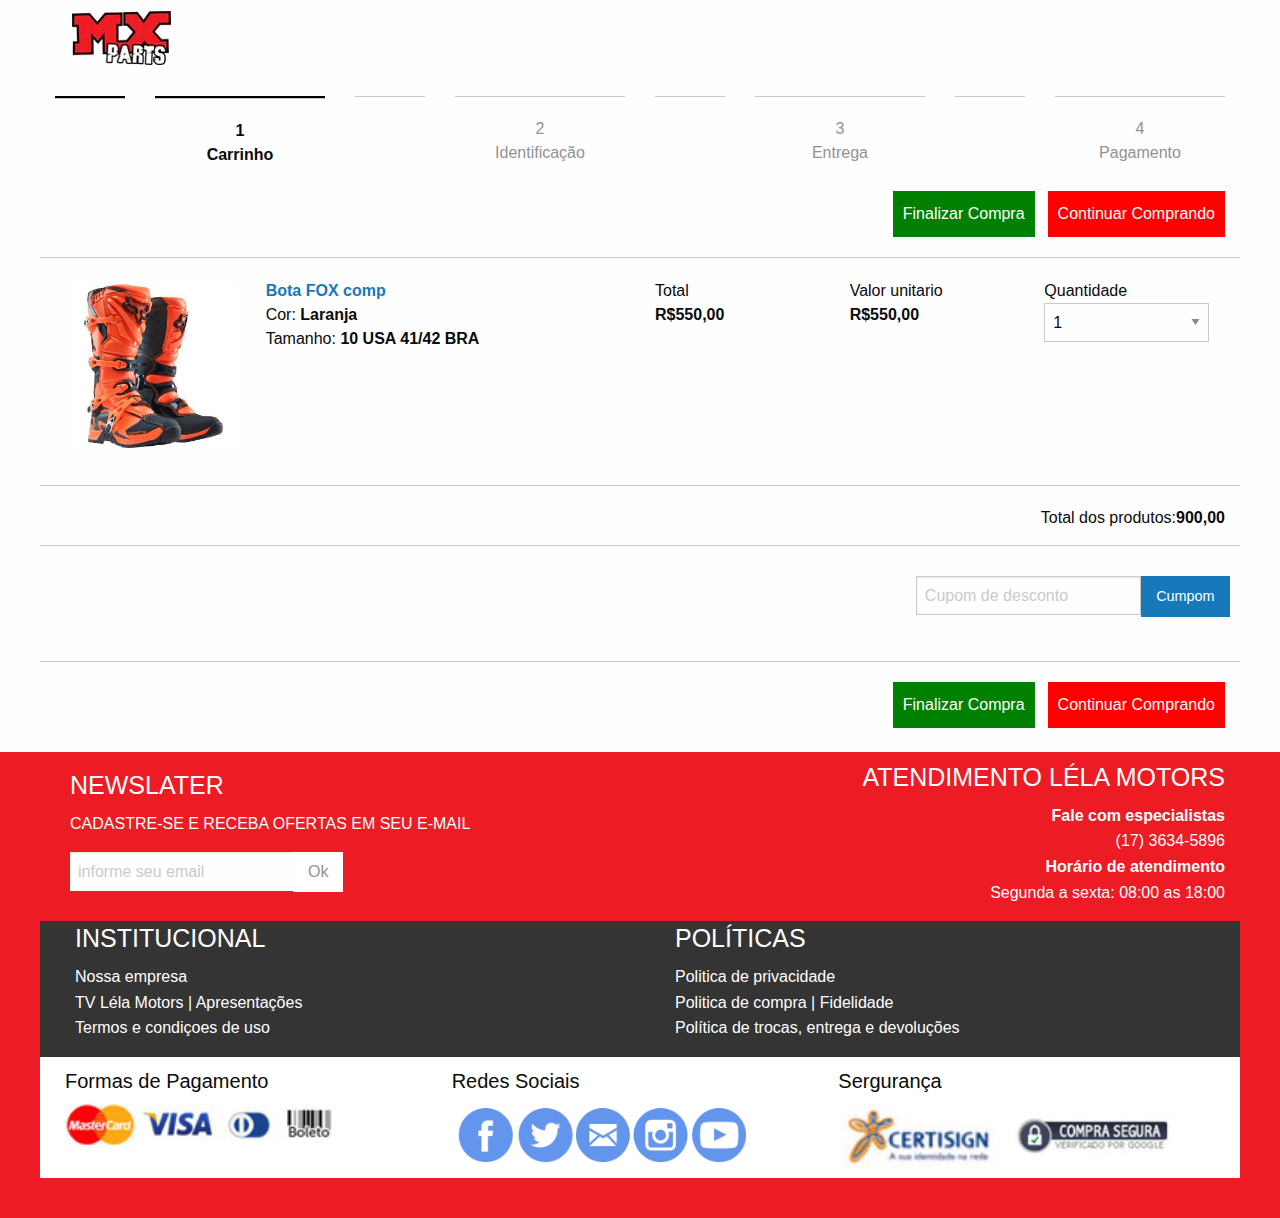
<file: E-Comerce/carrinho.html>
<!DOCTYPE html>
<!--
To change this license header, choose License Headers in Project Properties.
To change this template file, choose Tools | Templates
and open the template in the editor.
-->
<html>
    <head>
        <title>TODO supply a title</title>
        <meta charset="UTF-8">
        <meta name="viewport" content="width=device-width, initial-scale=1.0">
        <link rel="stylesheet" href="css/foundation.css">
        <link rel="stylesheet" href="css/app.css">
    </head>
    <body>
        <div class="row">
            <div class="small-12 columns primary_row">
                <div class="small-4 medium-3 large-2 column">
                    <img src="img/logomx.png" style="min-width: 20px;" alt="">
                </div>
            </div>
        </div>
        <div class="row">
            <div class="small-1 column hide-for-small-only">
                <hr class="feito">
            </div>
            <div class="small-2 column passos_ativos">
                <hr class="feito"> <b>1<br>
                    Carrinho</b>
            </div>
            <div class="small-1 column">
                <hr>
            </div>
            <div class="small-2 column passos">
                <hr><span>2<br>
                    Identificação</span>
            </div>
            <div class="small-1 column">
                <hr>
            </div>
            <div class="small-2 column passos">
                <hr> <span>3<br>
                    Entrega</span>
            </div>
            <div class="small-1 column">
                <hr>
            </div>
            <div class="small-3 medium-2 column passos">
                <hr><span>4<br>
                    Pagamento</span>
            </div>
        </div>
        <br>

        <!-- BOTOES DE FINALIZAR E CONTINUAR COMPRANDO -->
        <div class="row columns">
            <ul class="vertical" style=" list-style-type: none;overflow: hidden;display: inline; ">
              
        <li class="continuar_comprando">
            Continuar Comprando</li>
        <a href="carrinho_identificacao.html"> 
       <li class="finalizar_compra">Finalizar Compra</li></a>
            </ul>
        </div>


        <hr>
        <div class="row">
            <div class="columns">
                <div class="card">
                    <div class="small-4 medium-3 large-2 column hide-for-small-only " style="padding-top: 5px;">
                        <img src="img/Bota-Fox-Comp-5-19337p.jpg" alt="" >
                    </div>
                    <div class="small-5 medium-3 large-4 columns navegacao_produto_carrinho">                        
                        <span class=""><a href="Bota-Fox-Comp.html"><b>Bota FOX comp</b></a></span>
                        <div>
                            <span class="">Cor:<b> Laranja </b></span>
                            <br> <span class="">Tamanho: <b>10 USA 41/42 BRA</b></span>

                        </div>
                    </div>
                    <div class="medium-2 column  show-for-medium">
                        <span>Total</span>
                        <div><b>R$550,00</b></div>
                    </div>
                    <div class="small-3 medium-2 column ">
                        <span>Valor unitario</span>
                        <div><b>R$550,00</b></div>
                    </div>
                    <div class=" small-2 medium-2 column  ">
                        <span class="hide-for-small-only">Quantidade</span>
                        <span class="hide-for-medium">Qtd</span>
                        <div><select>
                                <option value="1">1</option>
                                <option value="2">2</option>
                                <option value="3">3</option>
                                <option value="4">4</option>
                            </select>
                        </div>
                    </div>

                </div>



            </div>
        </div>
        <div class="row">
            <hr>
            <div class=" columns" style="padding-top: 0px; padding-bottom: 15px; text-align: right;"><span>Total dos produtos:</span><b>900,00</b></div>
            <hr>
        </div>
        <div class="row">
            <div class="column desconto_cupom small-12 float-right">
                <ul  style=" list-style-type: none;overflow: hidden;display: inline; ">
                    <li class="float-right" style="display: inline;">
                        <a class="button">Cumpom</a>
                    </li>
                    <li class="float-right" style="display: inline;"><input type="text" value="" placeholder="Cupom de desconto" >
                    </li>

                </ul>
            </div></div>
        <hr>
        <!-- BOTOES DE FINALIZAR E CONTINUAR COMPRANDO -->
        <div class="row columns small-12">
            <ul class="vertical" >
                <li class="continuar_comprando" >Continuar Comprando</li>


                <a href="carrinho_identificacao.html"><li class="finalizar_compra" > Finalizar Compra</li></a>
            </ul>
        </div>

        <br>
        <!-- RODA PÉ (FOOTER)-->
        <footer>

            <div class="row">
                <div class="column small-6 news">
                    <h4>NEWSLATER</h4>

                    <p>CADASTRE-SE E RECEBA OFERTAS EM SEU E-MAIL</p>
                    <ul class="atendimento_lista">
                        <li class="li">
                        <input type="text" placeholder="informe seu email" maxlength="40" style="min-width: 120%; border: 0px;"><li>
                        <li class="li"><input type="button" value="Ok" class="botao_newslater" >
                        </li>
                    </ul>
                </div>
                <div class="columns small-6 atendimento_footer">
                    <h4>ATENDIMENTO LÉLA MOTORS</h4> 
                    <ul >
                        <li><b>Fale com especialistas</b></li>
                        <li>(17) 3634-5896</li>

                        <li><b>Horário de atendimento</b></li>
                        <li>Segunda a sexta: 08:00 as 18:00</li>
                    </ul>
                </div>
            </div>
            <div class=" row fod">
                <div class="columns small-6  institucional">

                    <ul><li><h4>INSTITUCIONAL</h4></li>
                        <li><a href="#">Nossa empresa</a></li>
                        <li><a href="#">TV Léla Motors | Apresentações</a></li>
                        <li><a href="#">Termos e condiçoes de uso</a></li></ul>

                </div>
                <div class="column small-6  institucional">
                    <ul><li><h4>POLÍTICAS</h4></li>
                        <li><a href="#">Politica de privacidade</a></li>
                        <li><a href="#">Politica de compra | Fidelidade</a></li>
                        <li><a href="#">Política de trocas, entrega e devoluções</a></li>
                    </ul></div>
            </div>

            <div class="row pagamento">
                <div class="small-12 column large-4 small-4">
                    <div><h5>Formas de Pagamento</h5>
                        <img src="img/formas_pagamento.jpg" alt="" style="min-width: 400px;">
                    </div>
                </div>
                <div class="small-12  columns large-4 small-4">
                    <div><h5>Redes Sociais</h5>
                        <img src="img/4.png" alt="" style="max-width: 300px;">

                    </div>
                </div>
                <div class="small-12  columns large-4 small-4">
                    <div><h5>Sergurança</h5>
                        <img src="img/certisign.jpg" alt="" style="min-width:170px;">
                        <img src="img/compra_segura.jpg" alt="" style="min-width: 170px;"></div>
                </div>
            </div>

        </footer>

    </body>
</html>
</file>
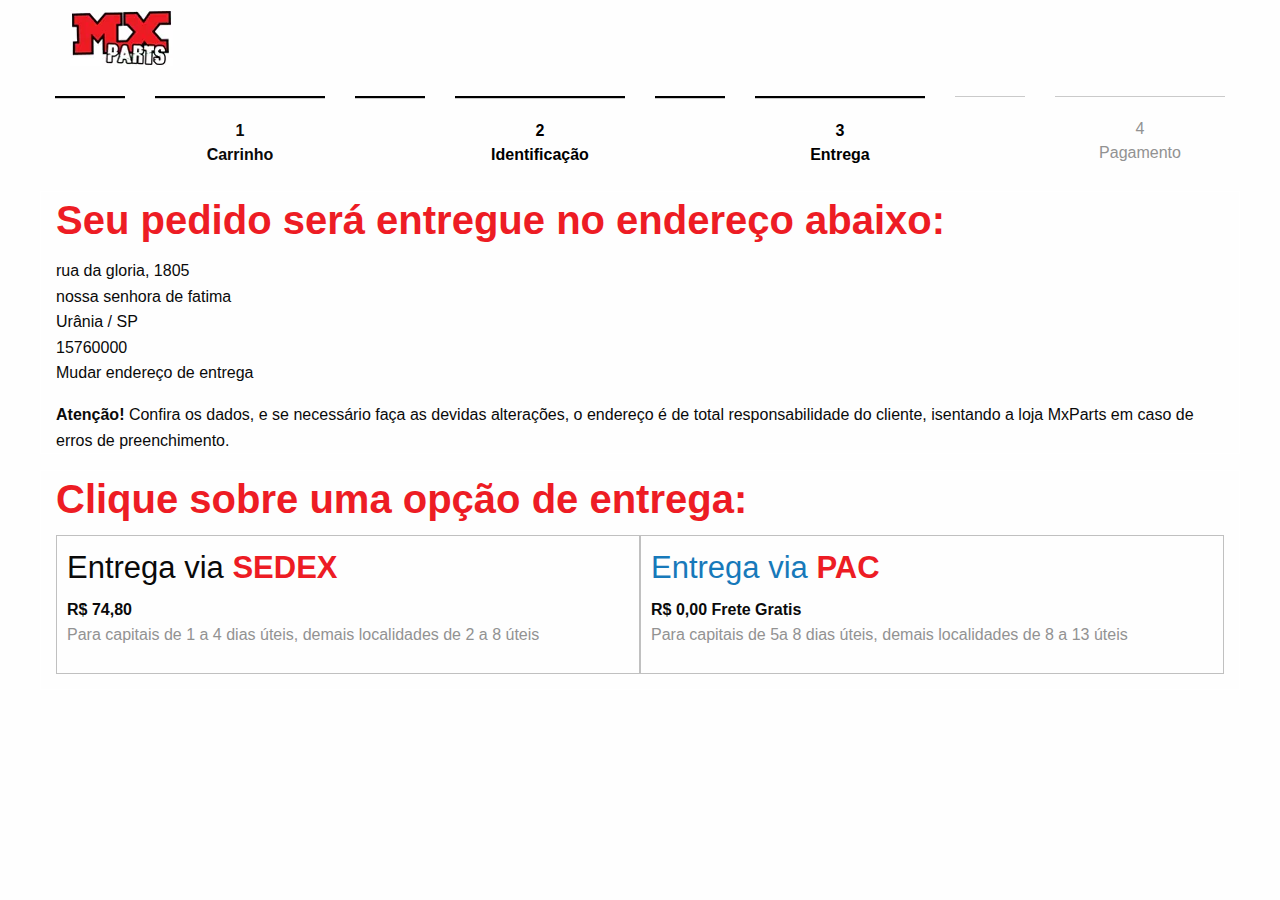
<file: E-Comerce/carrinho_entrega.html>
<!DOCTYPE html>
<!--
To change this license header, choose License Headers in Project Properties.
To change this template file, choose Tools | Templates
and open the template in the editor.
-->
<html>
    <head>
        <title>TODO supply a title</title>
        <meta charset="UTF-8">
        <meta name="viewport" content="width=device-width, initial-scale=1.0">
        <link rel="stylesheet" href="css/foundation.css">
        <link rel="stylesheet" href="css/app.css">
    </head>
    <body>
        <div class="row">
            <div class="small-12 columns primary_row">
                <div class="small-4 medium-3 large-2 column">
                    <img src="img/logomx.png" style="min-width: 20px;" alt="">
                </div>
            </div>
        </div>
        <div class="row">
            <div class="small-1 column hide-for-small-only">
                <hr class="feito">
            </div>
            <div class="small-2 column passos_ativos">
                <hr class="feito"> <b>1<br>
                    Carrinho</b>
            </div>
            <div class="small-1 column">
                <hr class="feito">
            </div>
            <div class="small-2 column passos_ativos">
                <a style="color: #000;" href="carrinho_identificacao.html"><hr class="feito"><span><b>2<br>
                            Identificação</b></span></a>
            </div>
            <div class="small-1 column">
                <hr class="feito">
            </div>
            <div class="small-2 column passos">
                <hr class="feito"><b style="color: #000;">3<br>
                    Entrega</b>
            </div>
            <div class="small-1 column">
                <hr>
            </div>
            <div class="small-3 medium-2 column passos">
                <hr><span>4<br>
                    Pagamento</span>
            </div>
        </div>
        <br>
        <div class="row">
            <div class="card small-12 columns">
                <h2 style="color: #ed1c24;"><b>Seu pedido será entregue no endereço abaixo:
                    </b></h2>
                <p style="text-align: left;  margin-top: 10px;">
                    rua da gloria, 1805 <br>
                    nossa senhora de fatima<br>
                    Urânia / SP<br>
                    15760000<br> 
                    Mudar endereço de entrega<p> 

                <p><b>Atenção!</b> Confira os dados, e se necessário faça as devidas alterações,
                    o endereço é de total responsabilidade do cliente, isentando a loja MxParts em caso de erros de preenchimento.</p>

            </div>

        </div>
        <div class="row">
            <div class="card small-12 columns">
                <h2 style="color: #ed1c24;">
                    <b>Clique sobre uma opção de entrega:
                    </b>
                </h2>
                <div class="small-12 medium-6 columns modo_de_pagar">
                    <h3>Entrega via <b style="color: #ed1c24;">SEDEX</b></h3>
                    <b>R$ 74,80</b>
                    <p style="text-align: left; color: #929292;">
                        Para capitais de 1 a 4 dias úteis, demais localidades de 2 a 8 úteis 
                    </p>
                </div>
                <div class="small-12 medium-6 columns modo_de_pagar">
                    <a href="forma_pagamento.html"><h3>Entrega via <b style="color: #ed1c24;">PAC</b></h3></a>
                    <b>R$ 0,00 Frete Gratis</b>
                    <p style="text-align: left; color: #929292;">
                        Para capitais de 5a 8 dias úteis, demais localidades de 8 a 13 úteis
                    </p>
                    
                </div>

            </div>

        </div>
    </body>
</html>
</file>
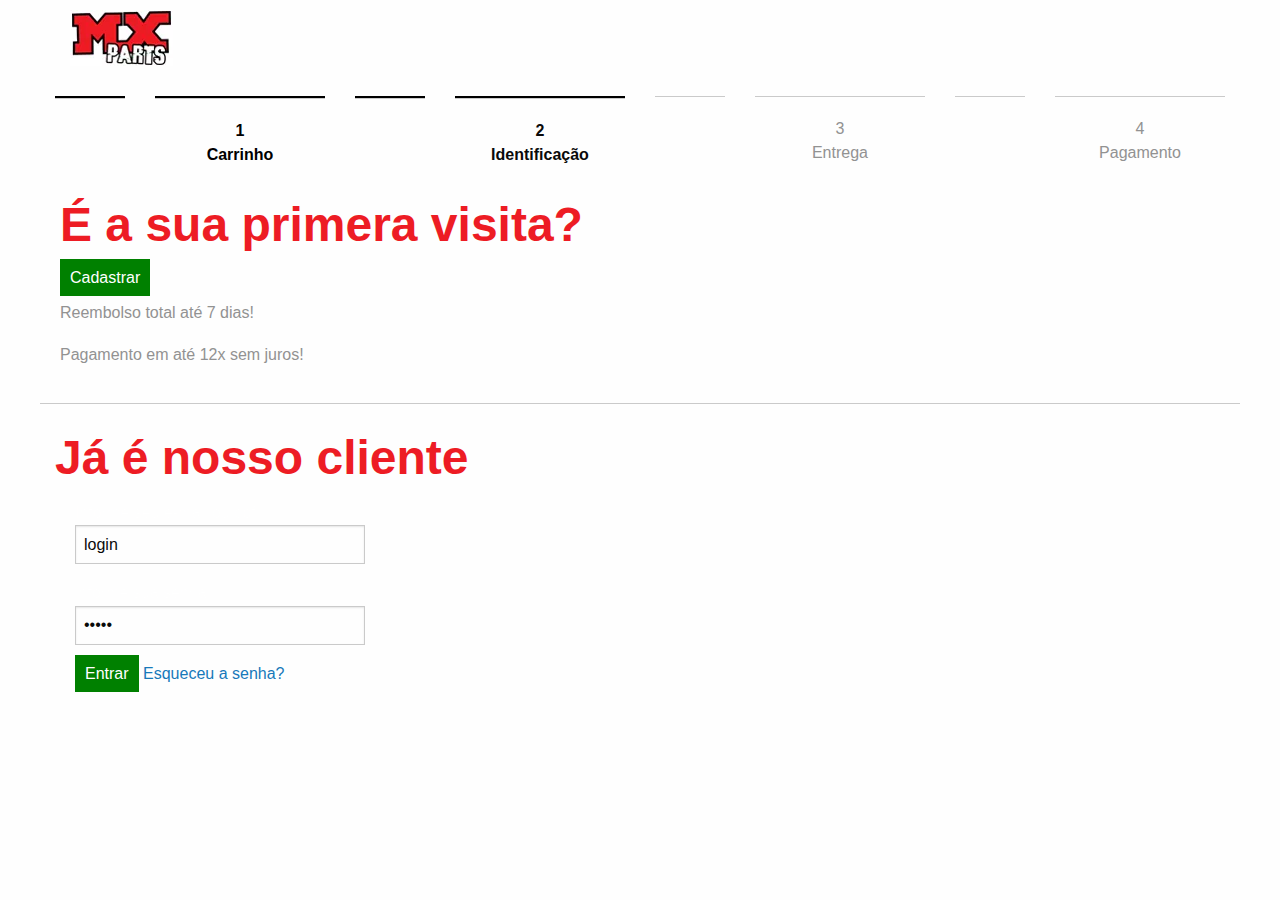
<file: E-Comerce/carrinho_identificacao.html>
<!DOCTYPE html>
<!--
To change this license header, choose License Headers in Project Properties.
To change this template file, choose Tools | Templates
and open the template in the editor.
-->
<html>
    <head>
        <title>TODO supply a title</title>
        <meta charset="UTF-8">
        <meta name="viewport" content="width=device-width, initial-scale=1.0">
        <link rel="stylesheet" href="css/foundation.css">
        <link rel="stylesheet" href="css/app.css">
    </head>
    <body>
        <div class="row">
            <div class="small-12 columns primary_row">
                <div class="small-4 medium-3 large-2 column">
                    <img src="img/logomx.png" style="min-width: 20px;" alt="">
                </div>
            </div>
        </div>
        <div class="row">
            <div class="small-1 column hide-for-small-only">
                <hr class="feito">
            </div>
            <div class="small-2 column passos_ativos">
                <a href="carrinho.html" style="color: #000;"><hr class="feito"> <b>1<br>
                    Carrinho</b></a>
            </div>
            <div class="small-1 column">
                <hr class="feito">
            </div>
            <div class="small-2 column passos_ativos">
                <hr class="feito"><span><b>2<br>
                    Identificação</b></span>
            </div>
            <div class="small-1 column">
                <hr>
            </div>
            <div class="small-2 column passos">
                <hr> <span>3<br>
                    Entrega</span>
            </div>
            <div class="small-1 column">
                <hr>
            </div>
            <div class="small-3 medium-2 column passos">
                <hr><span>4<br>
                    Pagamento</span>
            </div>
        </div>
        <br>
        <div class="row">
            
            <div class="columns small-12 float-center" style="padding-left: 20px; text-align: left;">
                <h1 style="color: #ed1c24;">
                    <b>É a sua primera visita?</b></h1>
                <a class="bottom_cadastrar" href="carrinho_entrega.html">Cadastrar</a>
                <br>
                <p style="text-align: left; color: #929292; margin-top: 10px;">Reembolso total até 7 dias!</p>
                <p style="text-align: left; color: #929292;">Pagamento em até 12x sem juros!</p>
            </div>
           
        </div>
        
        <hr>
        <div class="row">
            <div class="columns small-12 ">
                <h1 style="color: #ed1c24;"><b>Já é nosso cliente</b></h1>
                <form>
                    <ul>
                        <li> 
                            Informe seu e-mail ou cpf
                            <input type="text" value="login" size="120" style="max-width: 290px;"> </li>
                        <li>
                            informe sua senha
                            <input type="password" value="senha" size="120" style="max-width: 290px;"> </li>

                        <li style="display: inline;">
                            <a class="bottom_cadastrar" href="carrinho_entrega.html">Entrar</a>
                        </li>
                        <li style="display: inline;">
                            <a >Esqueceu a senha?</a>

                        </li>
                    </ul>
                </form>
            </div>
        </div>
        
        
    </body>
</html>
</file>
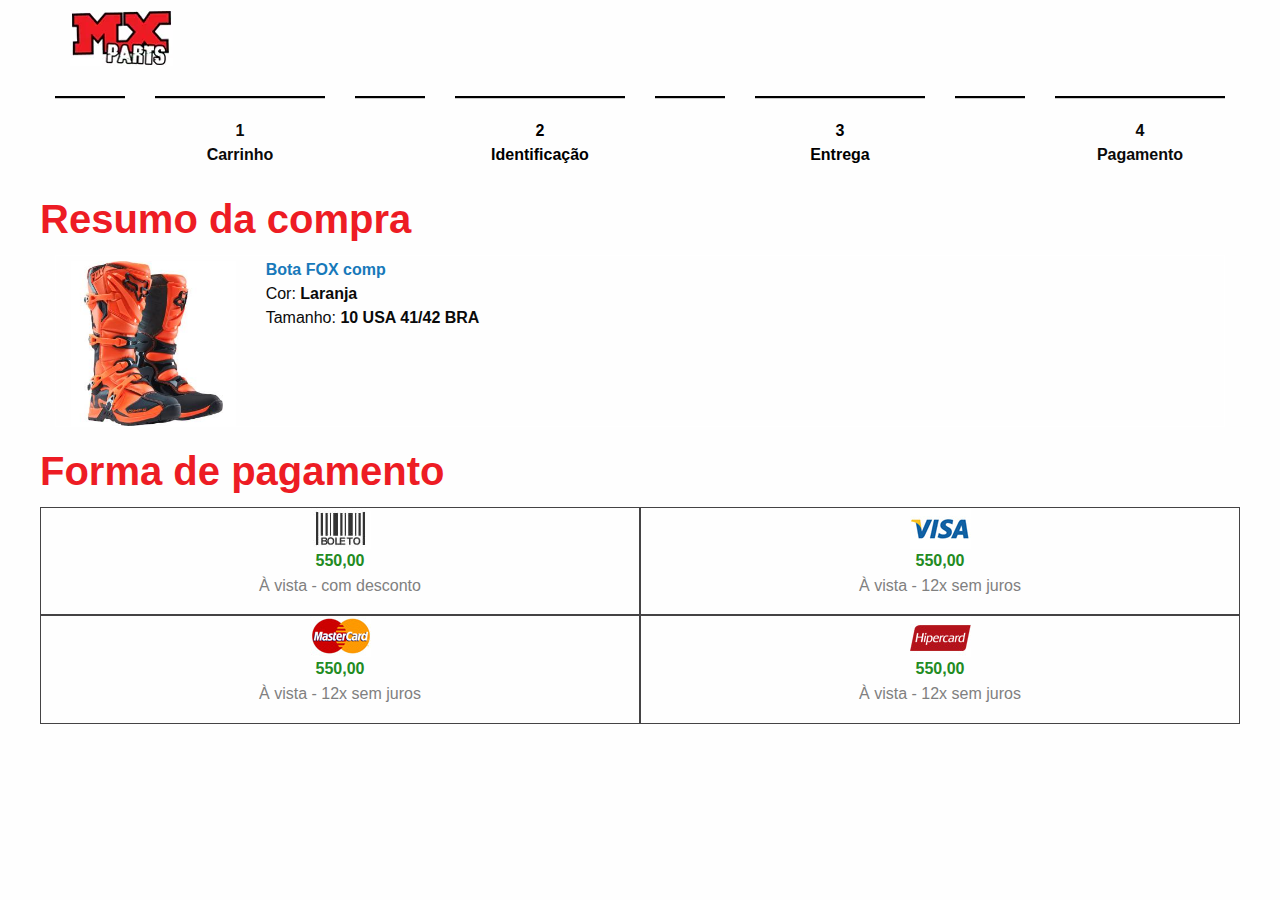
<file: E-Comerce/forma_pagamento.html>
<!DOCTYPE html>
<!--
To change this license header, choose License Headers in Project Properties.
To change this template file, choose Tools | Templates
and open the template in the editor.
-->
<html>
    <head>
        <title>TODO supply a title</title>
        <meta charset="UTF-8">
        <meta name="viewport" content="width=device-width, initial-scale=1.0">
        <link rel="stylesheet" href="css/foundation.css">
        <link rel="stylesheet" href="css/app.css">
    </head>
    <body>
        <div class="row">
            <div class="small-12 columns primary_row">
                <div class="small-4 medium-3 large-2 column">
                    <img src="img/logomx.png" style="min-width: 20px;" alt="">
                </div>
            </div>
        </div>
        <div class="row">
            <div class="small-1 column hide-for-small-only">
                <hr class="feito">
            </div>
            <div class="small-2 column passos_ativos">
                <hr class="feito"> <b>1<br>
                    Carrinho</b>
            </div>
            <div class="small-1 column">
                <hr class="feito">
            </div>
            <div class="small-2 column passos_ativos">
                <a style="color: #000;" href="carrinho_identificacao.html"><hr class="feito"><span><b>2<br>
                            Identificação</b></span></a>
            </div>
            <div class="small-1 column">
                <hr class="feito">
            </div>
            <div class="small-2 column passos_ativos">
                <a  href="carrinho_entrega.html">
                    <hr class="feito"><b style="color: #000;">3<br>
                        Entrega</b></a>
            </div>
            <div class="small-1 column">
                <hr class="feito">
            </div>
            <div class="small-3 medium-2 column passos_ativos">
                <hr class="feito"><b >4<br>
                    Pagamento</b>
            </div>
        </div>
        <br>
        <div class="row">
           
                <h2 style="color: #ed1c24;"><b>Resumo da compra</b></h2>
              <div class="columns">
                <div class="card">
                    <div class="small-3 medium-3 large-2 column" style="padding-top: 5px;">
                        <img src="img/Bota-Fox-Comp-5-19337p.jpg" alt="" >
                    </div>
                    <div class="float-left small-6 medium-3 large-4 columns navegacao_produto_carrinho" style="margin-top: 2px;" >                        
                        <span  class=""><a  href="Bota-Fox-Comp.html"><b >Bota FOX comp</b></a></span>
                        <div>
                            <span class="">Cor:<b> Laranja </b></span>
                            <br> <span class="">Tamanho: <b>10 USA 41/42 BRA</b></span>

                        </div>
                    </div></div>
                <div class="row">
                     <h2 style="color: #ed1c24;"><b>Forma de pagamento</b></h2>
                    <a href="pedido_feito.html"> <div class="card_pagamento small-12 medium-6 column" >
                         <img src="img/boleto.jpg" alt="" ><br>
                        <b style="color: forestgreen;">550,00</b>
                        <p style="color: gray;">À vista - com desconto</p>
                    </div></a>
                       <div class="small-12 medium-6 column card_pagamento " >
                           <img src="img/visa.jpg" alt=""><br>
                         <b style="color: forestgreen;">550,00</b>
                        <p style="color: gray;">À vista - 12x sem juros</p>
                    </div>
                      <div class="small-12 medium-6 column card_pagamento " >
                          <img src="img/master.jpg" alt=""><br>
                         <b style="color: forestgreen;">550,00</b>
                        <p style="color: gray;">À vista - 12x sem juros</p>
                    </div>
                     <div class="small-12 medium-6 column card_pagamento ">
                          <img src="img/hipercard.jpg" alt=""><br>
                         <b style="color: forestgreen;">550,00</b>
                        <p style="color: gray;">À vista - 12x sem juros</p>
                    </div>
                </div>
            </div>
        </div>
    </body>
</html>
</file>
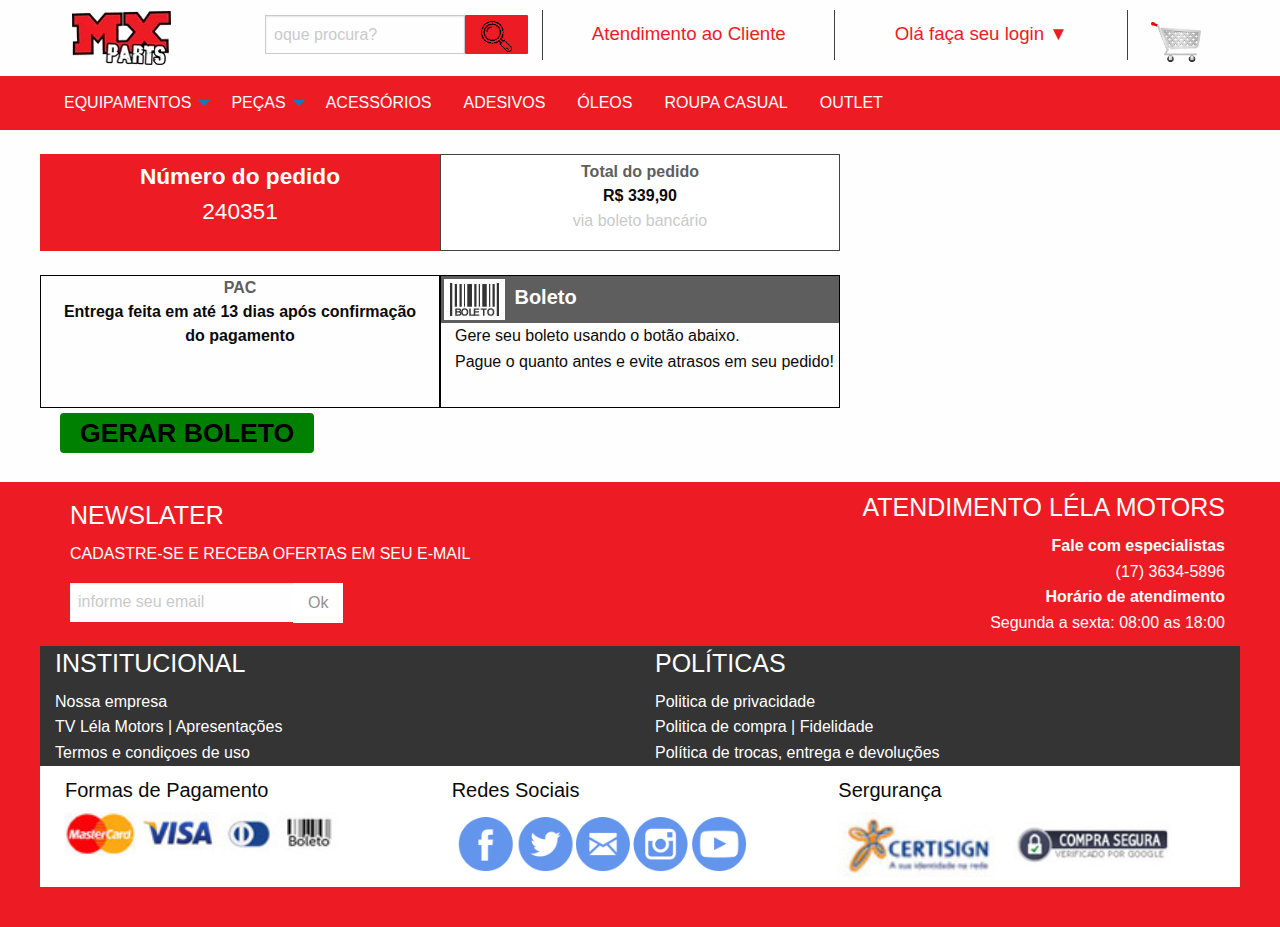
<file: E-Comerce/pedido_feito.html>
<!doctype html>
<html class="no-js" lang="pt-br" dir="ltr">
    <head>
        <meta charset="utf-8">
        <meta http-equiv="x-ua-compatible" content="ie=edge">
        <meta name="viewport" content="width=device-width, initial-scale=1.0">
        <title>Foundation for Sites</title>

        <link rel="stylesheet" href="css/foundation.css">
        <link rel="stylesheet" href="css/app.css">

        <!-- -->
        <link rel="stylesheet"  href="src/css/lightslider.css"/>
        <style>
            ul{
                list-style: none outside none;
                padding-left: 0;
                margin: 0;
            }
            .demo .item{
                margin-bottom: 10px;
            }
            .content-slider li{
                background-color: #FFF;
                text-align: center;
                color: #FFF;
            }
            .content-slider h3 {
                margin: 0;
                padding: 10px 0;
            }
            .demo{
                width: 100%;
            }
        </style>
        <script src="http://ajax.googleapis.com/ajax/libs/jquery/1.9.1/jquery.min.js"></script>
        <script src="src/js/lightslider.js"></script> 
        <script>
            $(document).ready(function () {
                $("#content-slider").lightSlider({
                    loop: true,
                    keyPress: true
                });
                $('#image-gallery').lightSlider({
                    gallery: true,
                    item: 1,
                    thumbItem: 1,
                    slideMargin: 1,
                    speed: 500,
                    auto: true,
                    loop: true,
                    onSliderLoad: function () {
                        $('#image-gallery').removeClass('cS-hidden');
                    }
                });
            });
        </script>

    </head>

    <body>

        <div class="row">
            <div class="small-12 columns primary_row">
                <div class="small-4 medium-3 large-2 column">
                    <img src="img/logomx.png" style="min-width: 20px;" alt="">
                </div>
                <div class="show-for-large large-3 columns atendimento_pensquisa">
                    <ul class="menu">
                        <li ><input type="search" placeholder="oque procura?" style="width: 200px;" ></li>
                        <li ><a class="img_pesquisa" href="pesquisa.html"><img class="img_pesquisa_icone" src="img/loupe_79257.png" alt=""></a></li>
                    </ul>
                </div>
                <div class="show-for-medium medium-3 large-3 columns atendimento">
                    <a href="#"  style="color: #ed1c24;">Atendimento ao Cliente</a>
                </div>

                <div class="small-6 medium-4 large-3 column atendimento">
                    <a class="" href="#" style="color: #ed1c24;">Olá faça seu login &#9660</a>
                </div>
                <div class="small-2 medium-2 large-1 column atendimento">
                    <img class="" src="img/carr.png" alt="" style="max-height: 50px; max-width: 50px;">
                </div>
            </div>
        </div>


        <div class="row expanded item_menu_home">
            <div class="small-12 columns">
                <div class="title-bar item_menu_home" data-responsive-toggle="example-menu" data-hide-for="large">
                    <button class="menu-icon dark" type="button" data-toggle="example-menu"></button>


                    <div class="top-bar-right" >
                        <ul class="menu pesquisa">
                            <li class=""><input type="search" placeholder="oque procura?"></li>
                            <li><a  href="pesquisa.html"><img style="max-height: 33px;" src="img/loupe_79257.png" alt=""></a></li>
                        </ul>
                    </div>
                </div>
            </div>
            <div class="row">
                <div class=" top-bar item_menu_home" id="example-menu">
                    <div class="top-bar-left ">

                        <ul class="vertical dropdown menu show-for-xsmall" data-dropdown-menu>

                            <li class="item_menu_home">
                                <a href="#">EQUIPAMENTOS</a>
                                <ul class="menu vertical item_sub_menu_home">
                                    <li class="item_sub_menu_home"><a href="pesquisa.html">Botas</a></li>
                                    <li class="item_sub_menu_home"><a href="#">Capacetes</a></li>
                                    <li class="item_sub_menu_home"><a href="#">Luvas</a></li>
                                </ul>
                            </li>
                            <li class="item_menu_home">
                                <a href="#">PEÇAS</a>
                                <ul class="menu vertical  item_sub_menu_home">
                                    <li class="item_sub_menu_home"><a href="#">Luvas</a></li>  </ul>
                            </li> 

                            <li class="item_menu_home"><a href="../pesquisa.html">ACESSÓRIOS</a></li>
                            <li class="item_menu_home"><a href="#">ADESIVOS</a></li>
                            <li class="item_menu_home"><a href="#">ÓLEOS</a></li>
                            <li class="item_menu_home"><a href="#">ROUPA CASUAL</a></li>
                            <li class="item_menu_home"><a href="#">OUTLET</a></li>
                        </ul>

                        <ul class=" dropdown menu show-for-large" data-dropdown-menu>

                            <li class="item_menu_home">
                                <a href="#">EQUIPAMENTOS</a>
                                <ul class="menu vertical item_sub_menu_home">
                                    <li class="item_sub_menu_home"><a href="pesquisa.html">Botas</a></li>
                                    <li class="item_sub_menu_home"><a href="#">Capacetes</a></li>
                                    <li class="item_sub_menu_home"><a href="#">Luvas</a></li>
                                </ul>
                            </li>
                            <li class="item_menu_home">
                                <a href="#">PEÇAS</a>
                                <ul class="menu vertical  item_sub_menu_home">
                                    <li class="item_sub_menu_home"><a href="#">Luvas</a></li>  </ul>
                            </li> 

                            <li class="item_menu_home"><a href="../pesquisa.html">ACESSÓRIOS</a></li>
                            <li class="item_menu_home"><a href="#">ADESIVOS</a></li>
                            <li class="item_menu_home"><a href="#">ÓLEOS</a></li>
                            <li class="item_menu_home"><a href="#">ROUPA CASUAL</a></li>
                            <li class="item_menu_home"><a href="#">OUTLET</a></li>
                        </ul>
                    </div>

                </div></div>
        </div><br>

        <div class="row">
            <div class="small-12 medium-6 large-4 columns num_pedido" >
                <b>Número do pedido</b>
                <p>240351</p>  
            </div>
            <div class="small-12 medium-6 large-4 column total_pedido float-left">
                
                <b style="color: #5e5e5e">Total do pedido</b><br>
                <b>R$ 339,90</b>
                <p style="color: #cacaca">via boleto bancário</p>
            </div>
           
            
        </div><br>
        <div class="row">
            <div class="small-12 medium-6 large-4 column float-left" style="height: 100pt; border: 1px solid black; text-align: center;">
                
                <b style="color: #5e5e5e">PAC</b><br>
                <b>Entrega feita em até 13 dias após confirmação do pagamento</b>
            </div>
            
            <div class="small-12 medium-6 large-4 float-left" style="border: 1px solid #000; height: 100pt; ">
                <div class="" style="background-color: #5e5e5e; padding: 3px 3px 3px 3px;">
                    <img src="img/boleto.jpg" alt="">
                    <b style="color: white; margin-left: 5px; font-size: 15pt;">Boleto</b>
                </div>
                <div style="padding-left: 14px;">
                <p>Gere seu boleto usando o botão abaixo.
                <br>
                Pague o quanto antes e evite atrasos em seu pedido!</p>
                </div>


                
            </div>
            
        </div>
        <div class="row">
            <div class="columns"> <a class="btn_comprar" style="color: #000;"><b>GERAR BOLETO</b></a>
</div>
        </div>
       
        <br>
        <!-- RODA PÉ (FOOTER)-->
        <footer>

            <div class="row">
                <div class="column small-6 news">
                    <h4>NEWSLATER</h4>

                    <p>CADASTRE-SE E RECEBA OFERTAS EM SEU E-MAIL</p>
                    <ul class="atendimento_lista">
                        <li class="li">
                        <input type="text" placeholder="informe seu email" maxlength="40" style="min-width: 120%; border: 0px;"><li>
                        <li class="li"><input type="button" value="Ok" class="botao_newslater" >
                        </li>
                    </ul>
                </div>
                <div class="columns small-6 atendimento_footer">
                    <h4>ATENDIMENTO LÉLA MOTORS</h4> 
                    <ul >
                        <li><b>Fale com especialistas</b></li>
                        <li>(17) 3634-5896</li>

                        <li><b>Horário de atendimento</b></li>
                        <li>Segunda a sexta: 08:00 as 18:00</li>
                    </ul>
                </div>
            </div>
            <div class=" row fod">
                <div class="columns small-6  institucional">

                    <ul><li><h4>INSTITUCIONAL</h4></li>
                        <li><a href="#">Nossa empresa</a></li>
                        <li><a href="#">TV Léla Motors | Apresentações</a></li>
                        <li><a href="#">Termos e condiçoes de uso</a></li></ul>

                </div>
                <div class="column small-6  institucional">
                    <ul><li><h4>POLÍTICAS</h4></li>
                        <li><a href="#">Politica de privacidade</a></li>
                        <li><a href="#">Politica de compra | Fidelidade</a></li>
                        <li><a href="#">Política de trocas, entrega e devoluções</a></li>
                    </ul></div>
            </div>

            <div class="row pagamento">
                <div class="small-12 column large-4 small-4">
                    <div><h5>Formas de Pagamento</h5>
                        <img src="img/formas_pagamento.jpg" alt="" style="min-width: 400px;">
                    </div>
                </div>
                <div class="small-12  columns large-4 small-4">
                    <div><h5>Redes Sociais</h5>
                        <img src="img/4.png" alt="" style="max-width: 300px;">

                    </div>
                </div>
                <div class="small-12  columns large-4 small-4">
                    <div><h5>Sergurança</h5>
                        <img src="img/certisign.jpg" alt="" style="min-width:170px;">
                        <img src="img/compra_segura.jpg" alt="" style="min-width: 170px;"></div>
                </div>
            </div>

        </footer>
        <!--<script src="js/vendor/jquery.js"></script>-->
        <script src="js/vendor/what-input.js"></script>
        <script src="js/vendor/foundation.js"></script>
        <script src="js/app.js"></script>
    </body>
</html>
</file>
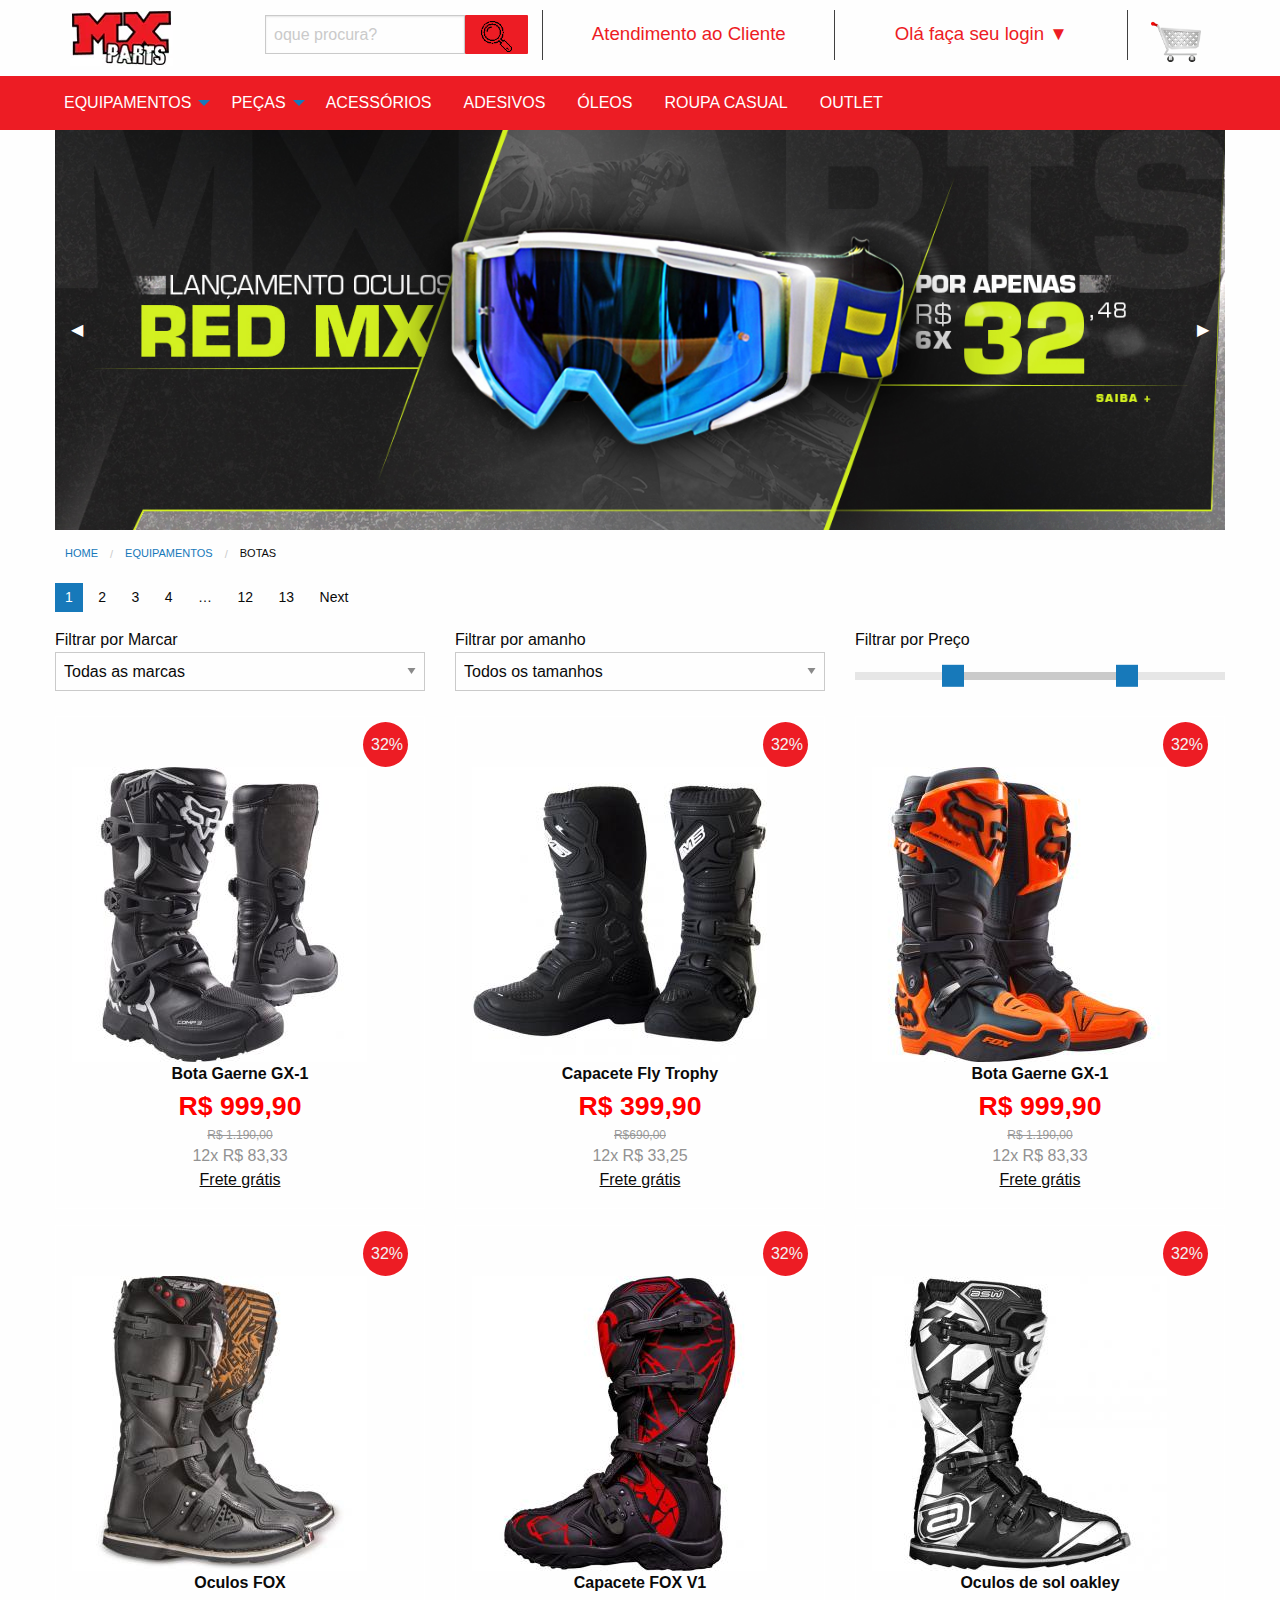
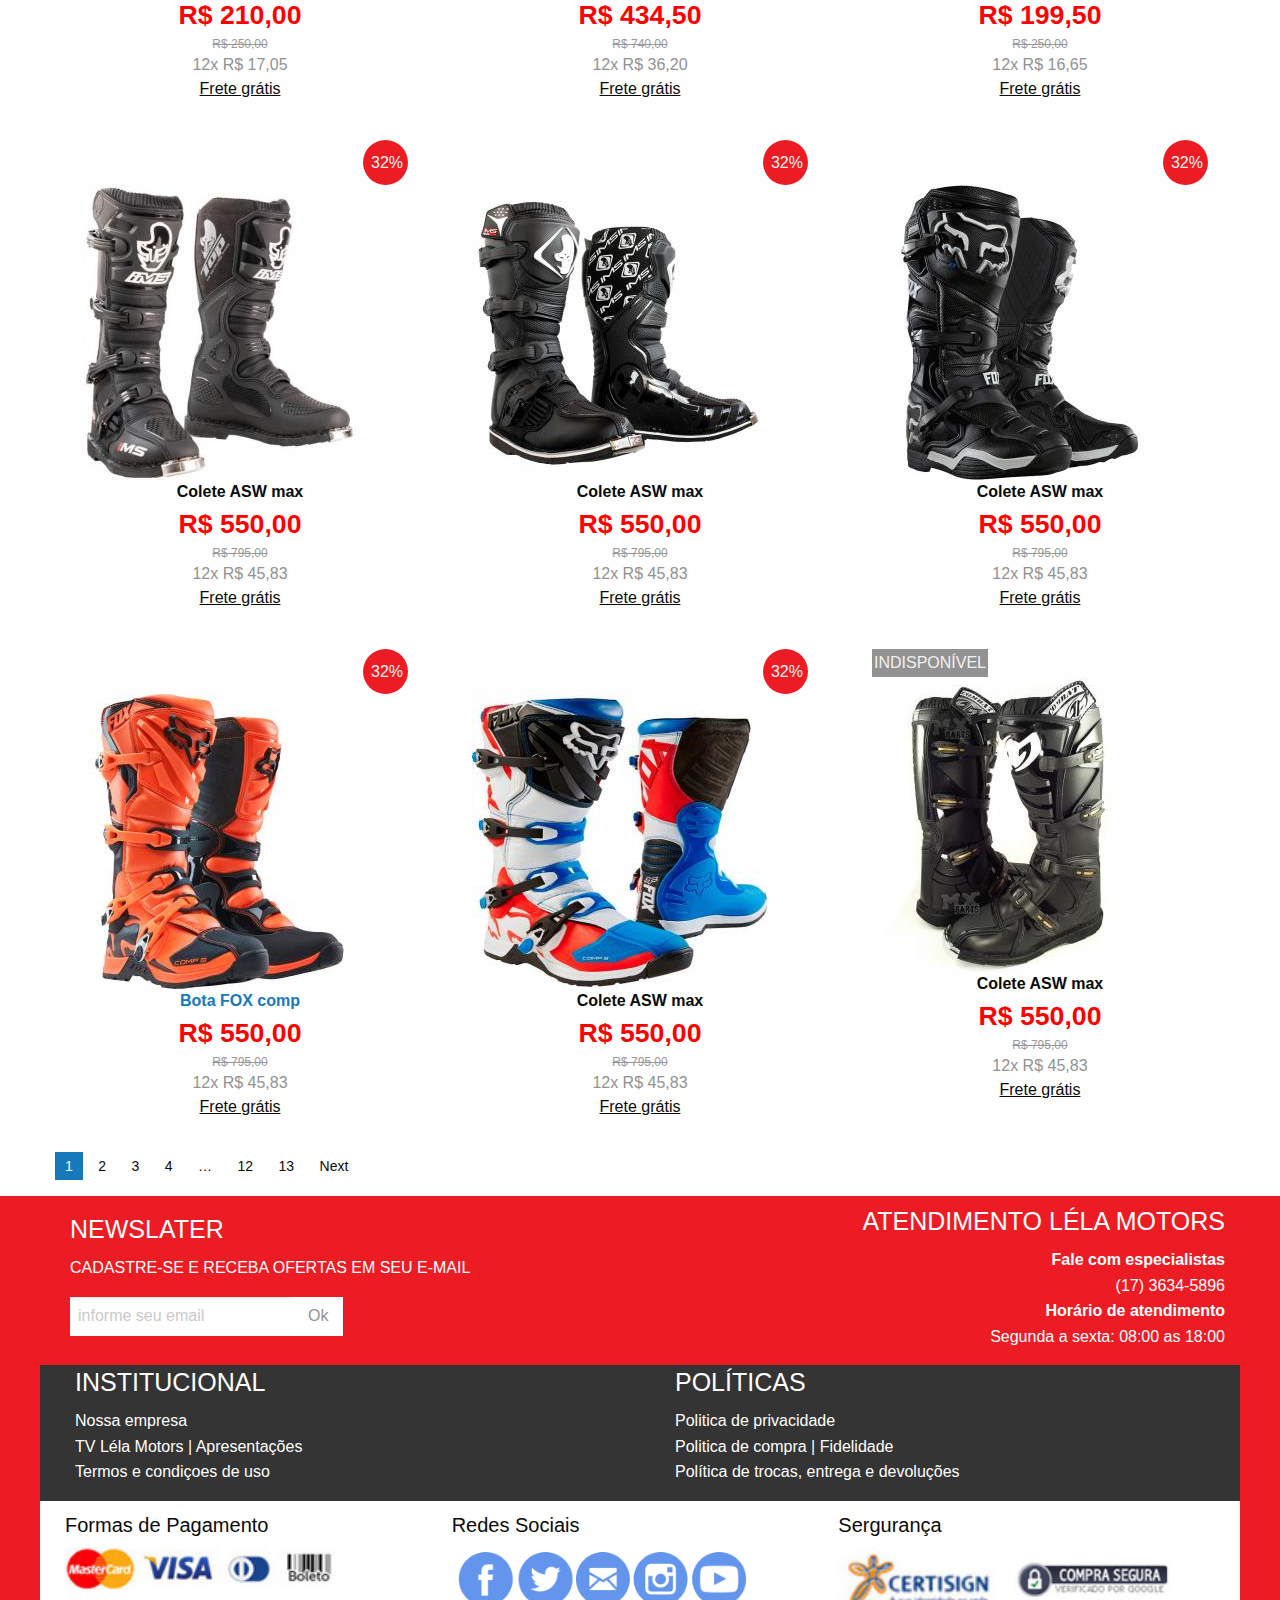
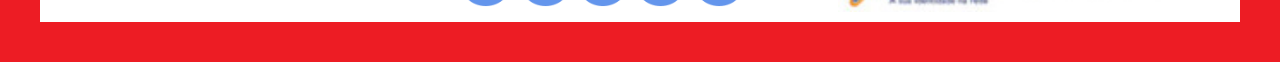
<file: E-Comerce/pesquisa.html>
<!doctype html>
<html class="no-js" lang="pt-br" dir="ltr">
    <head>
        <meta charset="utf-8">
        <meta http-equiv="x-ua-compatible" content="ie=edge">
        <meta name="viewport" content="width=device-width, initial-scale=1.0">
        <title>Foundation for Sites</title>
        <link rel="stylesheet" href="css/foundation.css">
        <link rel="stylesheet" href="css/app.css">

    </head>
    <body>
  
        <div class="row">
            <div class="small-12 columns primary_row">
                <div class="small-4 medium-3 large-2 column">
                    <img src="img/logomx.png" style="min-width: 20px;" alt="">
                </div>
                <div class="show-for-large large-3 columns atendimento_pensquisa">
                    <ul class="menu">
                        <li ><input type="search" placeholder="oque procura?" style="width: 200px;" ></li>
                        <li ><a class="img_pesquisa" href="pesquisa.html"><img class="img_pesquisa_icone" src="img/loupe_79257.png" alt=""></a></li>
                    </ul>
                </div>
                <div class="show-for-medium medium-3 large-3 columns atendimento">
                    <a href="#"  style="color: #ed1c24;">Atendimento ao Cliente</a>
                </div>

                <div class="small-6 medium-4 large-3 column atendimento">
                    <a class="" href="#" style="color: #ed1c24;">Olá faça seu login &#9660</a>
                </div>
                <div class="small-2 medium-2 large-1 column atendimento">
                    <img class="" src="img/carr.png" alt="" style="max-height: 50px; max-width: 50px;">
                </div>
            </div>
        </div>


        <div class="row expanded item_menu_home">
            <div class="small-12 columns">
                <div class="title-bar item_menu_home" data-responsive-toggle="example-menu" data-hide-for="large">
                    <button class="menu-icon dark" type="button" data-toggle="example-menu"></button>


                    <div class="top-bar-right" >
                        <ul class="menu pesquisa">
                            <li><input type="search" placeholder="oque procura?" style="width: 230px;"  ></li>
                            <li><a  href="pesquisa.html"><img style="max-height: 33px;" src="img/loupe_79257.png" alt=""></a></li>
                        </ul>
                    </div>
                </div>
            </div>
            <div class="row">
                <div class=" top-bar item_menu_home" id="example-menu">
                    <div class="top-bar-left ">

                        <ul class="vertical dropdown menu show-for-xsmall" data-dropdown-menu>

                            <li class="item_menu_home">
                                <a href="#">EQUIPAMENTOS</a>
                                <ul class="menu vertical item_sub_menu_home">
                                    <li class="item_sub_menu_home"><a href="pesquisa.html">Botas</a></li>
                                    <li class="item_sub_menu_home"><a href="#">Capacetes</a></li>
                                    <li class="item_sub_menu_home"><a href="#">Luvas</a></li>
                                </ul>
                            </li>
                            <li class="item_menu_home">
                                <a href="#">PEÇAS</a>
                                <ul class="menu vertical  item_sub_menu_home">
                                    <li class="item_sub_menu_home"><a href="#">Luvas</a></li>  </ul>
                            </li> 

                            <li class="item_menu_home"><a href="../pesquisa.html">ACESSÓRIOS</a></li>
                            <li class="item_menu_home"><a href="#">ADESIVOS</a></li>
                            <li class="item_menu_home"><a href="#">ÓLEOS</a></li>
                            <li class="item_menu_home"><a href="#">ROUPA CASUAL</a></li>
                            <li class="item_menu_home"><a href="#">OUTLET</a></li>
                        </ul>

                        <ul class=" dropdown menu show-for-large" data-dropdown-menu>

                            <li class="item_menu_home">
                                <a href="#">EQUIPAMENTOS</a>
                                <ul class="menu vertical item_sub_menu_home">
                                    <li class="item_sub_menu_home"><a href="pesquisa.html">Botas</a></li>
                                    <li class="item_sub_menu_home"><a href="#">Capacetes</a></li>
                                    <li class="item_sub_menu_home"><a href="#">Luvas</a></li>
                                </ul>
                            </li>
                            <li class="item_menu_home">
                                <a href="#">PEÇAS</a>
                                <ul class="menu vertical  item_sub_menu_home">
                                    <li class="item_sub_menu_home"><a href="#">Luvas</a></li>  </ul>
                            </li> 

                            <li class="item_menu_home"><a href="../pesquisa.html">ACESSÓRIOS</a></li>
                            <li class="item_menu_home"><a href="#">ADESIVOS</a></li>
                            <li class="item_menu_home"><a href="#">ÓLEOS</a></li>
                            <li class="item_menu_home"><a href="#">ROUPA CASUAL</a></li>
                            <li class="item_menu_home"><a href="#">OUTLET</a></li>
                        </ul>
                    </div>

                </div></div>
        </div>

        <div class="row">

            <div class="large-12 columns">
                <div class="orbit" role="region" aria-label="Favorite Space Pictures" data-orbit>
                    <ul class="orbit-container">
                        <button class="orbit-previous"><span class="show-for-sr">Previous Slide</span>&#9664;&#xFE0E;</button>
                        <button class="orbit-next"><span class="show-for-sr">Next Slide</span>&#9654;&#xFE0E;</button>
                        <li class="is-active orbit-slide">
                            <img class="orbit-image" src="img/1.jpg" alt="Space">

                        </li>
                        <li class="orbit-slide">
                            <img class="orbit-image" src="img/2.jpg" alt="Space">

                        </li>
                        <li class="orbit-slide">
                            <img class="orbit-image" src="img/3.jpg" alt="Space">

                        </li>
                    </ul>                
                </div>


            </div>
        </div>
        <div class="row">
            <div class="columns breads">
                <nav aria-label="You are here:" role="navigation">
                    <ul class="breadcrumbs">
                        <li><a href="index.html">Home</a></li>
                        <li><a href="#">Equipamentos</a></li>

                        <li>
                            <span class="show-for-sr">Current: </span> Botas
                        </li>
                    </ul>
                </nav></div>
        </div>
         <!-- NAVEGAÇÃO DA PAGINA-->
        <div class="row">
            <div class="columns small-12">
                <ul class="pagination" role="navigation" aria-label="Pagination">

                    <li class="current"><span class="show-for-sr">You're on page</span> 1</li>
                    <li><a href="#0" aria-label="Page 2">2</a></li>
                    <li><a href="#0" aria-label="Page 3">3</a></li>
                    <li><a href="#0" aria-label="Page 4">4</a></li>
                    <li class="ellipsis" aria-hidden="true"></li>
                    <li><a href="#0" aria-label="Page 12">12</a></li>
                    <li><a href="#0" aria-label="Page 13">13</a></li>
                    <li><a href="#0" aria-label="Next page">Next <span class="show-for-sr">page</span></a></li>
                </ul>
            </div>
        </div>
        <div class="row">

            <div class="columns small-4"> <span  class="">Filtrar por Marcar</span>
                <select class="">
                    <option value="">Todas as marcas</option>
                    <option value="17"> Alpinestars</option>
                    <option value="1"> ASW</option>
                    <option value="61"> Fly</option>
                    <option value="2"> Fox</option>
                    <option value="99"> Gaerne</option>
                    <option value="16"> IMS</option>
                    <option value="59"> Mx Parts</option>
                    <option value="23"> ProTork</option>
                    <option value="106"> Red Dragon</option>
                    <option value="12"> Thor</option>
                </select>
            </div>

            <div class="columns small-4"> <span  class="">Filtrar por amanho</span>
                <select class="">
                    <option value="">Todos os tamanhos</option>
                    <option value="1 USA 30/31 BRA"> 1 USA 30/31 BRA</option>
                    <option value="10 USA 41/42 BRA	"> 10 USA 41/42 BRA	</option>
                    <option value="10 USA 41/42 BRA"> 10 USA 41/42 BRA</option>
                    <option value="10 USA-41/42 BRA"> 10 USA-41/42 BRA</option>
                    <option value="10,5 USA 43 BRA"> 10,5 USA 43 BRA</option>
                    <option value="11 USA 41/42 BRA"> 11 USA 41/42 BRA</option>
                    <option value="11 USA 42/43 BRA	"> 11 USA 42/43 BRA	</option>
                    <option value="11 USA 42/43 BRA"> 11 USA 42/43 BRA</option>
                    <option value="11 USA 44 BRA"> 11 USA 44 BRA</option>
                    <option value="11 USA-42/43 BRA"> 11 USA-42/43 BRA</option>
                    <option value="12 USA 43/44 BRA	"> 12 USA 43/44 BRA	</option>
                    <option value="12 USA 43/44 BRA"> 12 USA 43/44 BRA</option>
                    <option value="13 USA 44/45 BRA	"> 13 USA 44/45 BRA	</option>
                    <option value="13 USA 44/45 BRA"> 13 USA 44/45 BRA</option>
                    <option value="14 USA 45/46 BRA"> 14 USA 45/46 BRA</option>
                    <option value="15 USA 46/47 BRA"> 15 USA 46/47 BRA</option>
                    <option value="2 USA 31/32 BRA"> 2 USA 31/32 BRA</option>
                    <option value="3 USA 32/33 BRA"> 3 USA 32/33 BRA</option>
                    <option value="35"> 35</option>
                    <option value="37"> 37</option>
                    <option value="4 USA 33/34 BRA"> 4 USA 33/34 BRA</option>
                    <option value="4 USA 35/36 BRA"> 4 USA 35/36 BRA</option>
                    <option value="5 USA 34/35 BRA"> 5 USA 34/35 BRA</option>
                    <option value="5 USA 36/37 BRA"> 5 USA 36/37 BRA</option>
                    <option value="6 USA 35/36 BRA"> 6 USA 35/36 BRA</option>
                    <option value="6 USA 37/38 BRA"> 6 USA 37/38 BRA</option>
                    <option value="7 USA 36/37 BRA"> 7 USA 36/37 BRA</option>
                    <option value="7 USA 38/39"> 7 USA 38/39</option>
                    <option value="7 USA 38/39 BRA"> 7 USA 38/39 BRA</option>
                    <option value="8 USA 37/38 BRA"> 8 USA 37/38 BRA</option>
                    <option value="8 USA 39/40 BRA	"> 8 USA 39/40 BRA	</option>
                    <option value="8 USA 39/40 BRA"> 8 USA 39/40 BRA</option>
                    <option value="8 USA-39/40 BR"> 8 USA-39/40 BR</option>
                    <option value="9 USA 40/41 BRA	"> 9 USA 40/41 BRA	</option>
                    <option value="9 USA 40/41 BRA"> 9 USA 40/41 BRA</option>
                    <option value="9 USA-40/41 BR"> 9 USA-40/41 BR</option>
                    <option value="9,5 USA 42 BRA"> 9,5 USA 42 BRA</option>
                </select>

            </div>
            <div class="columns small-4">
                <span>Filtrar por Preço</span>
                <div class="slider" data-slider data-initial-start="25" data-initial-end="75">
                    <span class="slider-handle" data-slider-handle role="slider" tabindex="1"></span>
                    <span class="slider-fill" data-slider-fill></span>
                    <span class="slider-handle" data-slider-handle role="slider" tabindex="1"></span>
                    <input type="hidden">
                    <input type="hidden">
                </div></div>

        </div>

        <div class="row small-up-2 medium-up-3">
            <div class="column">
                <div class="card">

                    <div class="card-section navegacao_produto">
                        <div class="navegacao_desconto_flutuante">
                            32% </div>
                        <img src="img/bota-fox-comp-3-infantil-17-24128p.jpg" alt="">
                        <span class="navegacao_nome_produto"><b>Bota Gaerne GX-1</b></span>
                        <div>
                            <span class="navegacao_preco_vista"><b>R$ 999,90  </b><s style="color:#999999; font-size:12px; display:block">R$ 1.190,00</s></span>
                            <span class="navegacao_preco_parcelas">12x R$ 83,33</span>
                            <span class="navegacao_box_frete_gratis"> Frete grátis </span>              
                        </div>


                    </div>
                </div>
            </div>
            <div class="column">
                <div class="card">
                    <div class="card-section navegacao_produto">
                        <div class="navegacao_desconto_flutuante">
                            32% </div>
                        <img src="img/bota-ims-top-infantil-19196p.jpg" alt="">
                        <span class="navegacao_nome_produto"><b>Capacete Fly Trophy</b></span>
                        <div >
                            <span class="navegacao_preco_vista"><b>R$ 399,90  </b><s style="color:#999999; font-size:12px; display:block">R$690,00</s></span>
                            <span class="navegacao_preco_parcelas">12x R$ 33,25</span>
                            <span class="navegacao_box_frete_gratis"> Frete grátis </span>              
                        </div>


                    </div>
                </div>
            </div>
            <div class="column">
                <div class="card">
                    <div class="card-section navegacao_produto">
                        <div class="navegacao_desconto_flutuante">
                            32% </div>
                        <img src="img/Bota-Instinct-da-fox-20564p.jpg" alt="">
                        <span class="navegacao_nome_produto"><b>Bota Gaerne GX-1</b></span>
                        <div >
                            <span class="navegacao_preco_vista"><b>R$ 999,90  </b><s style="color:#999999; font-size:12px; display:block">R$ 1.190,00</s></span>
                            <span class="navegacao_preco_parcelas">12x R$ 83,33</span>
                            <span class="navegacao_box_frete_gratis"> Frete grátis </span>              
                        </div>


                    </div>
                </div>
            </div>


            <div class="columns">
                <div class="card">
                    <div class="card-section navegacao_produto">
                        <div class="navegacao_desconto_flutuante">
                            32% </div>
                        <img src="img/bota-fly-maverik-vapor-10727p.jpg" alt="">
                        <span class="navegacao_nome_produto"><b>Oculos FOX</b></span>
                        <div >
                            <span class="navegacao_preco_vista"><b>R$ 210,00  </b><s style="color:#999999; font-size:12px; display:block">R$ 250,00</s></span>
                            <span class="navegacao_preco_parcelas">12x R$ 17,05</span>
                            <span class="navegacao_box_frete_gratis"> Frete grátis </span>              
                        </div>


                    </div>
                </div>
            </div>

            <div class="columns">
                <div class="card">
                    <div class="card-section navegacao_produto">
                        <div class="navegacao_desconto_flutuante">
                            32% </div>
                        <img src="img/bota-asw-fusion-23737p.jpg" alt="">
                        <span class="navegacao_nome_produto"><b>Capacete FOX V1</b></span>
                        <div >
                            <span class="navegacao_preco_vista"><b>R$ 434,50  </b><s style="color:#999999; font-size:12px; display:block">R$ 740,00</s></span>
                            <span class="navegacao_preco_parcelas">12x R$ 36,20</span>
                            <span class="navegacao_box_frete_gratis"> Frete grátis </span>              
                        </div>


                    </div>
                </div>
            </div>
            <div class="columns">
                <div class="card">
                    <div class="card-section navegacao_produto">
                        <div class="navegacao_desconto_flutuante">
                            32% </div>
                        <img src="img/bota-asw-core-13178p.jpg" alt="">
                        <span class="navegacao_nome_produto"><b>Oculos de sol oakley</b></span>
                        <div >
                            <span class="navegacao_preco_vista"><b>R$ 199,50</b><s style="color:#999999; font-size:12px; display:block">R$ 250,00</s></span>
                            <span class="navegacao_preco_parcelas">12x R$ 16,65</span>
                            <span class="navegacao_box_frete_gratis"> Frete grátis </span>              
                        </div>


                    </div>
                </div>

            </div>
            <div class="columns">
                <div class="card">
                    <div class="card-section navegacao_produto">
                        <div class="navegacao_desconto_flutuante">
                            32% </div>
                        <img src="img/bota-ims-14764p.jpg" alt="">
                        <span class="navegacao_nome_produto"><b>Colete ASW max</b></span>
                        <div >
                            <span class="navegacao_preco_vista"><b>R$ 550,00</b><s style="color:#999999; font-size:12px; display:block">R$ 795,00</s></span>
                            <span class="navegacao_preco_parcelas">12x R$ 45,83</span>
                            <span class="navegacao_box_frete_gratis"> Frete grátis </span>              
                        </div>


                    </div>
                </div>

            </div>
            <div class="columns">
                <div class="card">
                    <div class="card-section navegacao_produto">
                        <div class="navegacao_desconto_flutuante">
                            32% </div>
                        <img src="img/bota-ims-pro-5583p.jpg" alt="">
                        <span class="navegacao_nome_produto"><b>Colete ASW max</b></span>
                        <div >
                            <span class="navegacao_preco_vista"><b>R$ 550,00</b><s style="color:#999999; font-size:12px; display:block">R$ 795,00</s></span>
                            <span class="navegacao_preco_parcelas">12x R$ 45,83</span>
                            <span class="navegacao_box_frete_gratis"> Frete grátis </span>              
                        </div>


                    </div>
                </div>

            </div>
            <div class="columns">
                <div class="card">
                    <div class="card-section navegacao_produto">
                        <div class="navegacao_desconto_flutuante">
                            32% </div>
                        <img src="img/bota-fox-comp-8-22457p.jpg" alt="">
                        <span class="navegacao_nome_produto"><b>Colete ASW max</b></span>
                        <div >
                            <span class="navegacao_preco_vista"><b>R$ 550,00</b><s style="color:#999999; font-size:12px; display:block">R$ 795,00</s></span>
                            <span class="navegacao_preco_parcelas">12x R$ 45,83</span>
                            <span class="navegacao_box_frete_gratis"> Frete grátis </span>              
                        </div>


                    </div>
                </div>

            </div>
            <div class="columns">
                <div class="card">
                    <div class="card-section navegacao_produto">
                        <div class="navegacao_desconto_flutuante">
                            32% </div>
                        <img src="img/Bota-Fox-Comp-5-19337p.jpg" alt="">
                        <span class="navegacao_nome_produto"><a href="Bota-Fox-Comp.html"><b>Bota FOX comp</b></a></span>
                        <div>
                            <span class="navegacao_preco_vista"><b>R$ 550,00</b><s style="color:#999999; font-size:12px; display:block">R$ 795,00</s></span>
                            <span class="navegacao_preco_parcelas">12x R$ 45,83</span>
                            <span class="navegacao_box_frete_gratis"> Frete grátis </span>              
                        </div>
                    </div>
                </div>
            </div>
            <div class="columns">
                <div class="card">
                    <div class="card-section navegacao_produto">
                        <div class="navegacao_desconto_flutuante">
                            32% </div>
                        <img src="img/bota-fox-comp5-fiend-edicao-especial-24431p.jpg" alt="">
                        <span class="navegacao_nome_produto"><b>Colete ASW max</b></span>
                        <div >
                            <span class="navegacao_preco_vista"><b>R$ 550,00</b><s style="color:#999999; font-size:12px; display:block">R$ 795,00</s></span>
                            <span class="navegacao_preco_parcelas">12x R$ 45,83</span>
                            <span class="navegacao_box_frete_gratis"> Frete grátis </span>              
                        </div>


                    </div>
                </div></div>

                <div class="column">
                    <div class="card">
                        <div class="card-section navegacao_produto sem_no_estoque">
                        
                     
                            <div class="navegacao_estoque_flutuante ">
                                INDISPONÍVEL</div>
                            <img src="img/bota-pro-tork-combat-ii-2012-239p.jpg" alt="">
                            <span class="navegacao_nome_produto"><b>Colete ASW max</b></span>
                            <div >
                                <span class="navegacao_preco_vista"><b>R$ 550,00</b><s style="color:#999999; font-size:12px; display:block">R$ 795,00</s></span>
                                <span class="navegacao_preco_parcelas">12x R$ 45,83</span>
                                <span class="navegacao_box_frete_gratis"> Frete grátis </span>              
                            </div>


                        </div>
                    </div>

                </div>
            </div>
        
        
        <!-- NAVEGAÇÃO DA PAGINA-->
        <div class="row">
            <div class="columns small-12">
                <ul class="pagination" role="navigation" aria-label="Pagination">

                    <li class="current"><span class="show-for-sr">You're on page</span> 1</li>
                    <li><a href="#0" aria-label="Page 2">2</a></li>
                    <li><a href="#0" aria-label="Page 3">3</a></li>
                    <li><a href="#0" aria-label="Page 4">4</a></li>
                    <li class="ellipsis" aria-hidden="true"></li>
                    <li><a href="#0" aria-label="Page 12">12</a></li>
                    <li><a href="#0" aria-label="Page 13">13</a></li>
                    <li><a href="#0" aria-label="Next page">Next <span class="show-for-sr">page</span></a></li>
                </ul>
            </div>
        </div>
        
        
        
        
       <!-- RODA PÉ (FOOTER)-->
        <footer>

            <div class="row">
                <div class="column small-6 news">
                    <h4>NEWSLATER</h4>

                    <p>CADASTRE-SE E RECEBA OFERTAS EM SEU E-MAIL</p>
                    <ul class="atendimento_lista">
                        <li class="li">
                        <input type="text" placeholder="informe seu email" maxlength="40" style="min-width: 120%; border: 0px;"><li>
                        <li class="li"><input type="button" value="Ok" class="botao_newslater" >
                        </li>
                    </ul>
                </div>
                <div class="columns small-6 atendimento_footer">
                    <h4>ATENDIMENTO LÉLA MOTORS</h4> 
                    <ul >
                        <li><b>Fale com especialistas</b></li>
                        <li>(17) 3634-5896</li>

                        <li><b>Horário de atendimento</b></li>
                        <li>Segunda a sexta: 08:00 as 18:00</li>
                    </ul>
                </div>
            </div>
            <div class=" row fod">
                <div class="columns small-6  institucional">

                    <ul><li><h4>INSTITUCIONAL</h4></li>
                        <li><a href="#">Nossa empresa</a></li>
                        <li><a href="#">TV Léla Motors | Apresentações</a></li>
                        <li><a href="#">Termos e condiçoes de uso</a></li></ul>

                </div>
                <div class="column small-6  institucional">
                    <ul><li><h4>POLÍTICAS</h4></li>
                        <li><a href="#">Politica de privacidade</a></li>
                        <li><a href="#">Politica de compra | Fidelidade</a></li>
                        <li><a href="#">Política de trocas, entrega e devoluções</a></li>
                    </ul></div>
            </div>

            <div class="row pagamento">
                <div class="small-12 column large-4 small-4">
                    <div><h5>Formas de Pagamento</h5>
                        <img src="img/formas_pagamento.jpg" alt="" style="min-width: 400px;">
                    </div>
                </div>
                <div class="small-12  columns large-4 small-4">
                    <div><h5>Redes Sociais</h5>
                        <img src="img/4.png" alt="" style="max-width: 300px;">

                    </div>
                </div>
                <div class="small-12  columns large-4 small-4">
                    <div><h5>Sergurança</h5>
                        <img src="img/certisign.jpg" alt="" style="min-width:170px;">
                        <img src="img/compra_segura.jpg" alt="" style="min-width: 170px;"></div>
                </div>
            </div>

        </footer>
        <script src="js/vendor/jquery.js"></script>
        <script src="js/vendor/what-input.js"></script>
        <script src="js/vendor/foundation.js"></script>
        <script src="js/app.js"></script>

    </body>
</html>
</file>
<file: E-Comerce/css/app.css>
.sem_no_estoque{
    display: inline-block;
    height: 100%;
    position: relative;
    width: 100%;
}
.sem_no_estoque:hover::after {
    visibility: visible
}



.sem_no_estoque::after {
    background: url('../img/indisponivel.png') no-repeat;
    background-position: 50% 50%;
    content: '';
    display: block;
    height: 100%;
    left: 0;
    position: absolute;
    top: 0;
    visibility: hidden;
    width: 100%;
    background-color: #929292;
    opacity: 0.9;
}
.item_menu_home{
    background-color: #ed1c24;
    color: #fff;

    font-size: 12pt;

}
.item_sub_menu_home{
    background-color: #ed1c24;
    color: #fff;
    border: 0px;
    border-color: #ed1c24;
    font-size: 12pt;


}
.button{
    margin: 0px;
}

.item_menu_home input{
    font-size: 12pt;

}
.item_menu_home button{
    font-size: 10pt;
}
.item_menu_home a {
    color: #fff;  

}
.item_menu_home a:hover{
    color: #0a0a0a;  
    background-color: #fff;
    elevation: below;
}
.navegacao_produto {
    padding-top: 5px;
}
.navegacao_nome_produto {
    display:block;
    text-align: center;
}
.navegacao_title {
    color: #0a0a0a;
    /*color: #ed1c24;*/

    font-size: 24pt;
    margin-top: -18px;
    margin-bottom: -18px;
}
.navegacao_title b{
    color: #ed1c24;
}

.navegacao_preco_vista {
    color: red;
    font-size: 20pt;
    text-align: center;
    display:block


}

.navegacao_preco_parcelas {
    color: #929292;
    text-align: center;
    display: inline;
    display:block

}

.navegacao_box_frete_gratis {
    text-align: center;
    text-decoration: underline;
    display:block;
}

.navegacao_desconto_flutuante {
    padding-top: 11px;
    padding-left: 8px;
    float: right;
    border-radius: 50%;
    color: #f1f1f1;

    height: 45px;
    width: 45px;
    background-color: #ed1c24;
}
.card{
    border-color: #fff;
}
.card:hover{
    border-color: #e2e2e2;
}

.marcas-list li{
    list-style: none;
    display: inline;
}
footer{
    background-color: #ed1c24;
    color: #fff;
    padding-bottom: 40px;
    padding-top: 8px;
}
.news{

    padding: 8px 30px 8px 30px;

}
.news input{
    color: #929292;
}
.atendimento{
    text-align: center;
    height: 50px;
    box-shadow: -1px 0px 0px 0px rgba(0,0,0,0.75);
    padding-top: 10px;
    padding-left: 0;
    padding-right: 0;

}
.atendimento li{
    color: #fff;
    font-size: 14pt;
    list-style: none;
    box-shadow: -6px 0px 0px 0px rgba(0,0,0,0.75);
}
.institucional{


}
.institucional a, li{
    color: #fff;
    font-size: 12pt;
    list-style: none;
}
.fod{
    background-color: #343434;
}
.pagamento{
    color: #0a0a0a;
    background-color: #fff;
    padding: 10px 30px 10px 10px;
}
.login a{
    color: #0a0a0a;
    font-size: 10pt;
}
.login{
    padding: 10px 6px 10px 24px;

}
.breads{
    padding: 15px 5px 5px 25px;

}
.sems_no_estoque{
    color: black;
    background-color: #929292;
    font-size: 10pt;
    padding-left: 4px;

}

.pro_preco_ct_vista {

    font-size: 24pt;
    color: red;
    font-weight: bold;
}

.pro_preco_ct_parcela {
    color: #343434;
    font-size: 10pt;
}

.pro_preco_ct_desconto {
    color: #929292;
    font-size: 8pt;

}

.pro_preco_ct_btn_comprar {
    color: #fff;
    font-size: 20pt;
    background-color: green

}
.pro_preco_ct_widget{
    margin-top: 15px;

    margin-left: -19px;
}
.pro_preco_ct_widget p {
    color: #929292;
    font-size: 11pt;


}

.pro_preco_ct_frete_gratis {
    color: #fff;
    background-color: red;
    margin-top: 15px;
}

.pro_ct_OK_frete {

}
.redes{
    margin-top: 5px;
    margin-bottom: 10px;
}
iframe {
    width: 100%;
}

.btn_comprar{
    display: inline-block;
    border-radius: 4px;
    background-color: green;
    border: none;
    color: white;
    text-align: center;
    font-size: 20pt;
    padding-left:20px;
    padding-right:20px;
    transition: all 0.5s;
    cursor: pointer;
    margin: 5px;
}

.atendimento{
    color:#ed1c24;
    font-size:14pt;
}
.cidade_do_post {
    display: inline;
    color: #929292;
    font-size: 12pt;
}

.comentario_post {
    display: inline;
    color: #343434;
    font-size: 15pt;
}

.nome_post {
    font-size: 17pt;
    color: #444344;
}
.primary_row{
    padding-top: 10px;
    padding-bottom: 10px;
}
.menu-icon.dark {
    margin-top: 7px;
    width: 50px;
    height: 50px;
    margin-bottom: 0px;
}
.menu-icon.dark::after {
    position: absolute;
    top: 0;
    left: 0;
    display: block;
    width: 100%;
    height: 6px;
    background: #0a0a0a;
    box-shadow: 0 17px 0 #0a0a0a, 0 34px 0 #0a0a0a;
    content: ''; }
.menu-icon.dark:hover::after {
    background: #f1f1f1;
    box-shadow: 0 17px 0 #f1f1f1, 0 34px 0 #f1f1f1; }

.pesquisa input{
    width: 250px;
    height: 55px;
}    
.img_pesquisa_icone{
    padding-top: -1px;
    margin-top: -5px;
}
.img_pesquisa {
    border-radius: 1px;
    background-color: #ed1c24;
    margin-top: 15px;
    margin:0px;
    height: 39px; 
}

.atendimento_pensquisa {

    padding-top: 5px;
    padding-bottom: 10px;
}
.atendimento_footer{
    text-align: right;
}

.atendimento_lista {

    list-style-type: none;
    margin: 0;
    padding: 0;
    overflow: hidden; 
    color: #0a0a0a;

}
.li {
    float: left;
}

.botao_newslater {
    padding-bottom: 0.65em;
    padding-top:0.68em; 
    padding-right: 15px;
    padding-left: 15px;
    border: 0px;
    background-color: #fff;
    color: #0a0a0a;
    cursor: pointer;
}
.botao_newslater:hover{

    background-color: #0a0a0a; 
    color: #fff;


}
@media screen and (max-width: 0em), screen and (min-width: 63.99em) {
    .show-for-xsmall {
        display: none !important; } }
.comentarios {
    padding-left: 15px;
}

.navegacao_estoque_flutuante {
    padding: 2px 2px 2px 2px;
    float: left;

    color: #f1f1f1;


    background-color: #929292;
}

.passos {
    text-align: center;
    color: #929292;
}

.passos_ativos {
    text-align: center;
    color: #0a0a0a;
}

.navegacao_produto_carrinho {
    text-align: left;
}

.finalizar_compra {
    padding: 10px 10px 10px 10px;
    background-color: green;
    display: inline;
    float: right;
    cursor: pointer;
}

.continuar_comprando {
    padding: 10px 10px 10px 10px;
    background-color: red;
    display: inline;
    float: right;
    margin-left: 13px;
    cursor: pointer;
}

.desconto_cupom {
    padding: 10px 10px 10px 10px;
    float: right;

}


.bottom_cadastrar {
    padding: 10px 10px 10px 10px;

    margin-top: 20px;
    color: #fff;
    background-color: green;
    border: 0px;
    cursor: pointer;
}
.bottom_cadastrar:hover{
    color: #0a0a0a;
}

hr.feito{
    border-top: 2px solid #000;
}.modo_de_pagar {
    padding: 10px 10px 10px 10px;
    border: 1px solid #c0c0c0;
    cursor: pointer;
    margin-bottom: 15px;}

.card_pagamento {
    text-align: center;
    border: 1px solid #444344;
    cursor: pointer;
}
.card_pagamento:hover{
    border: 1px solid #e2e2e2;
}
.num_pedido {
    text-align: center;
    color: white;
    background-color: #ed1c24;
    padding: 5px 5px 5px 5px;
    font-size: 17pt;
}
.total_pedido {
    padding: 5px 5px 0px 5px;
    background-color: white;
    border: 1px solid #444344;
    margin-left: 0px;
    text-align: center;
}
</file>
<file: E-Comerce/src/css/lightslider.css>
/*! lightslider - v1.1.3 - 2015-04-14
* https://github.com/sachinchoolur/lightslider
* Copyright (c) 2015 Sachin N; Licensed MIT */
/** /!!! core css Should not edit !!!/**/ 

.lSSlideOuter {
    overflow: hidden;
    -webkit-touch-callout: none;
    -webkit-user-select: none;
    -khtml-user-select: none;
    -moz-user-select: none;
    -ms-user-select: none;
    user-select: none
}
.lightSlider:before, .lightSlider:after {
    content: " ";
    display: table;
}
.lightSlider {
    overflow: hidden;
    margin: 0;
}
.lSSlideWrapper {
    max-width: 100%;
    overflow: hidden;
    position: relative;
}
.lSSlideWrapper > .lightSlider:after {
    clear: both;
}
.lSSlideWrapper .lSSlide {
    -webkit-transform: translate(0px, 0px);
    -ms-transform: translate(0px, 0px);
    transform: translate(0px, 0px);
    -webkit-transition: all 1s;
    -webkit-transition-property: -webkit-transform,height;
    -moz-transition-property: -moz-transform,height;
    transition-property: transform,height;
    -webkit-transition-duration: inherit !important;
    transition-duration: inherit !important;
    -webkit-transition-timing-function: inherit !important;
    transition-timing-function: inherit !important;
}
.lSSlideWrapper .lSFade {
    position: relative;
}
.lSSlideWrapper .lSFade > * {
    position: absolute !important;
    top: 0;
    left: 0;
    z-index: 9;
    margin-right: 0;
    width: 100%;
}
.lSSlideWrapper.usingCss .lSFade > * {
    opacity: 0;
    -webkit-transition-delay: 0s;
    transition-delay: 0s;
    -webkit-transition-duration: inherit !important;
    transition-duration: inherit !important;
    -webkit-transition-property: opacity;
    transition-property: opacity;
    -webkit-transition-timing-function: inherit !important;
    transition-timing-function: inherit !important;
}
.lSSlideWrapper .lSFade > *.active {
    z-index: 10;
}
.lSSlideWrapper.usingCss .lSFade > *.active {
    opacity: 1;
}
/** /!!! End of core css Should not edit !!!/**/

/* Pager */
.lSSlideOuter .lSPager.lSpg {
    margin: 10px 0 0;
    padding: 0;
    text-align: center;
}
.lSSlideOuter .lSPager.lSpg > li {
    cursor: pointer;
    display: inline-block;
    padding: 0 5px;
}
.lSSlideOuter .lSPager.lSpg > li a {
    background-color: #222222;
    border-radius: 30px;
    display: inline-block;
    height: 8px;
    overflow: hidden;
    text-indent: -999em;
    width: 8px;
    position: relative;
    z-index: 99;
    -webkit-transition: all 0.5s linear 0s;
    transition: all 0.5s linear 0s;
}
.lSSlideOuter .lSPager.lSpg > li:hover a, .lSSlideOuter .lSPager.lSpg > li.active a {
    background-color: #428bca;
}
.lSSlideOuter .media {
    opacity: 0.8;
}
.lSSlideOuter .media.active {
    opacity: 1;
}
/* End of pager */

/** Gallery */
.lSSlideOuter .lSPager.lSGallery {
    list-style: none outside none;
    padding-left: 0;
    margin: 0;
    overflow: hidden;
    transform: translate3d(0px, 0px, 0px);
    -moz-transform: translate3d(0px, 0px, 0px);
    -ms-transform: translate3d(0px, 0px, 0px);
    -webkit-transform: translate3d(0px, 0px, 0px);
    -o-transform: translate3d(0px, 0px, 0px);
    -webkit-transition-property: -webkit-transform;
    -moz-transition-property: -moz-transform;
    -webkit-touch-callout: none;
    -webkit-user-select: none;
    -khtml-user-select: none;
    -moz-user-select: none;
    -ms-user-select: none;
    user-select: none;
}
.lSSlideOuter .lSPager.lSGallery li {
    overflow: hidden;
    -webkit-transition: border-radius 0.12s linear 0s 0.35s linear 0s;
    transition: border-radius 0.12s linear 0s 0.35s linear 0s;
}
.lSSlideOuter .lSPager.lSGallery li.active, .lSSlideOuter .lSPager.lSGallery li:hover {
    border-radius: 5px;
}
.lSSlideOuter .lSPager.lSGallery img {
    display: block;
    height: auto;
    max-width: 100%;
}
.lSSlideOuter .lSPager.lSGallery:before, .lSSlideOuter .lSPager.lSGallery:after {
    content: " ";
    display: table;
}
.lSSlideOuter .lSPager.lSGallery:after {
    clear: both;
}
/* End of Gallery*/

/* slider actions */
.lSAction > a {
    width: 32px;
    display: block;
    top: 50%;
    height: 32px;
    background-image: url('../img/controls.png');
    cursor: pointer;
    position: absolute;
    z-index: 99;
    margin-top: -16px;
    opacity: 0.5;
    -webkit-transition: opacity 0.35s linear 0s;
    transition: opacity 0.35s linear 0s;
}
.lSAction > a:hover {
    opacity: 1;
}
.lSAction > .lSPrev {
    background-position: 0 0;
    left: 10px;
}
.lSAction > .lSNext {
    background-position: -32px 0;
    right: 10px;
}
.lSAction > a.disabled {
    pointer-events: none;
}
.cS-hidden {
    height: 1px;
    opacity: 0;
    filter: alpha(opacity=0);
    overflow: hidden;
}


/* vertical */
.lSSlideOuter.vertical {
    position: relative;
}
.lSSlideOuter.vertical.noPager {
    padding-right: 0px !important;
}
.lSSlideOuter.vertical .lSGallery {
    position: absolute !important;
    right: 0;
    top: 0;
}
.lSSlideOuter.vertical .lightSlider > * {
    width: 100% !important;
    max-width: none !important;
}

/* vertical controlls */
.lSSlideOuter.vertical .lSAction > a {
    left: 50%;
    margin-left: -14px;
    margin-top: 0;
}
.lSSlideOuter.vertical .lSAction > .lSNext {
    background-position: 31px -31px;
    bottom: 10px;
    top: auto;
}
.lSSlideOuter.vertical .lSAction > .lSPrev {
    background-position: 0 -31px;
    bottom: auto;
    top: 10px;
}
/* vertical */


/* Rtl */
.lSSlideOuter.lSrtl {
    direction: rtl;
}
.lSSlideOuter .lightSlider, .lSSlideOuter .lSPager {
    padding-left: 0;
    list-style: none outside none;
}
.lSSlideOuter.lSrtl .lightSlider, .lSSlideOuter.lSrtl .lSPager {
    padding-right: 0;
}
.lSSlideOuter .lightSlider > *,  .lSSlideOuter .lSGallery li {
    float: left;
}
.lSSlideOuter.lSrtl .lightSlider > *,  .lSSlideOuter.lSrtl .lSGallery li {
    float: right !important;
}
/* Rtl */

@-webkit-keyframes rightEnd {
    0% {
        left: 0;
    }

    50% {
        left: -15px;
    }

    100% {
        left: 0;
    }
}
@keyframes rightEnd {
    0% {
        left: 0;
    }

    50% {
        left: -15px;
    }

    100% {
        left: 0;
    }
}
@-webkit-keyframes topEnd {
    0% {
        top: 0;
    }

    50% {
        top: -15px;
    }

    100% {
        top: 0;
    }
}
@keyframes topEnd {
    0% {
        top: 0;
    }

    50% {
        top: -15px;
    }

    100% {
        top: 0;
    }
}
@-webkit-keyframes leftEnd {
    0% {
        left: 0;
    }

    50% {
        left: 15px;
    }

    100% {
        left: 0;
    }
}
@keyframes leftEnd {
    0% {
        left: 0;
    }

    50% {
        left: 15px;
    }

    100% {
        left: 0;
    }
}
@-webkit-keyframes bottomEnd {
    0% {
        bottom: 0;
    }

    50% {
        bottom: -15px;
    }

    100% {
        bottom: 0;
    }
}
@keyframes bottomEnd {
    0% {
        bottom: 0;
    }

    50% {
        bottom: -15px;
    }

    100% {
        bottom: 0;
    }
}
.lSSlideOuter .rightEnd {
    -webkit-animation: rightEnd 0.3s;
    animation: rightEnd 0.3s;
    position: relative;
}
.lSSlideOuter .leftEnd {
    -webkit-animation: leftEnd 0.3s;
    animation: leftEnd 0.3s;
    position: relative;
}
.lSSlideOuter.vertical .rightEnd {
    -webkit-animation: topEnd 0.3s;
    animation: topEnd 0.3s;
    position: relative;
}
.lSSlideOuter.vertical .leftEnd {
    -webkit-animation: bottomEnd 0.3s;
    animation: bottomEnd 0.3s;
    position: relative;
}
.lSSlideOuter.lSrtl .rightEnd {
    -webkit-animation: leftEnd 0.3s;
    animation: leftEnd 0.3s;
    position: relative;
}
.lSSlideOuter.lSrtl .leftEnd {
    -webkit-animation: rightEnd 0.3s;
    animation: rightEnd 0.3s;
    position: relative;
}
/*/  GRab cursor */
.lightSlider.lsGrab > * {
  cursor: -webkit-grab;
  cursor: -moz-grab;
  cursor: -o-grab;
  cursor: -ms-grab;
  cursor: grab;
}
.lightSlider.lsGrabbing > * {
  cursor: move;
  cursor: -webkit-grabbing;
  cursor: -moz-grabbing;
  cursor: -o-grabbing;
  cursor: -ms-grabbing;
  cursor: grabbing;
}
</file>
